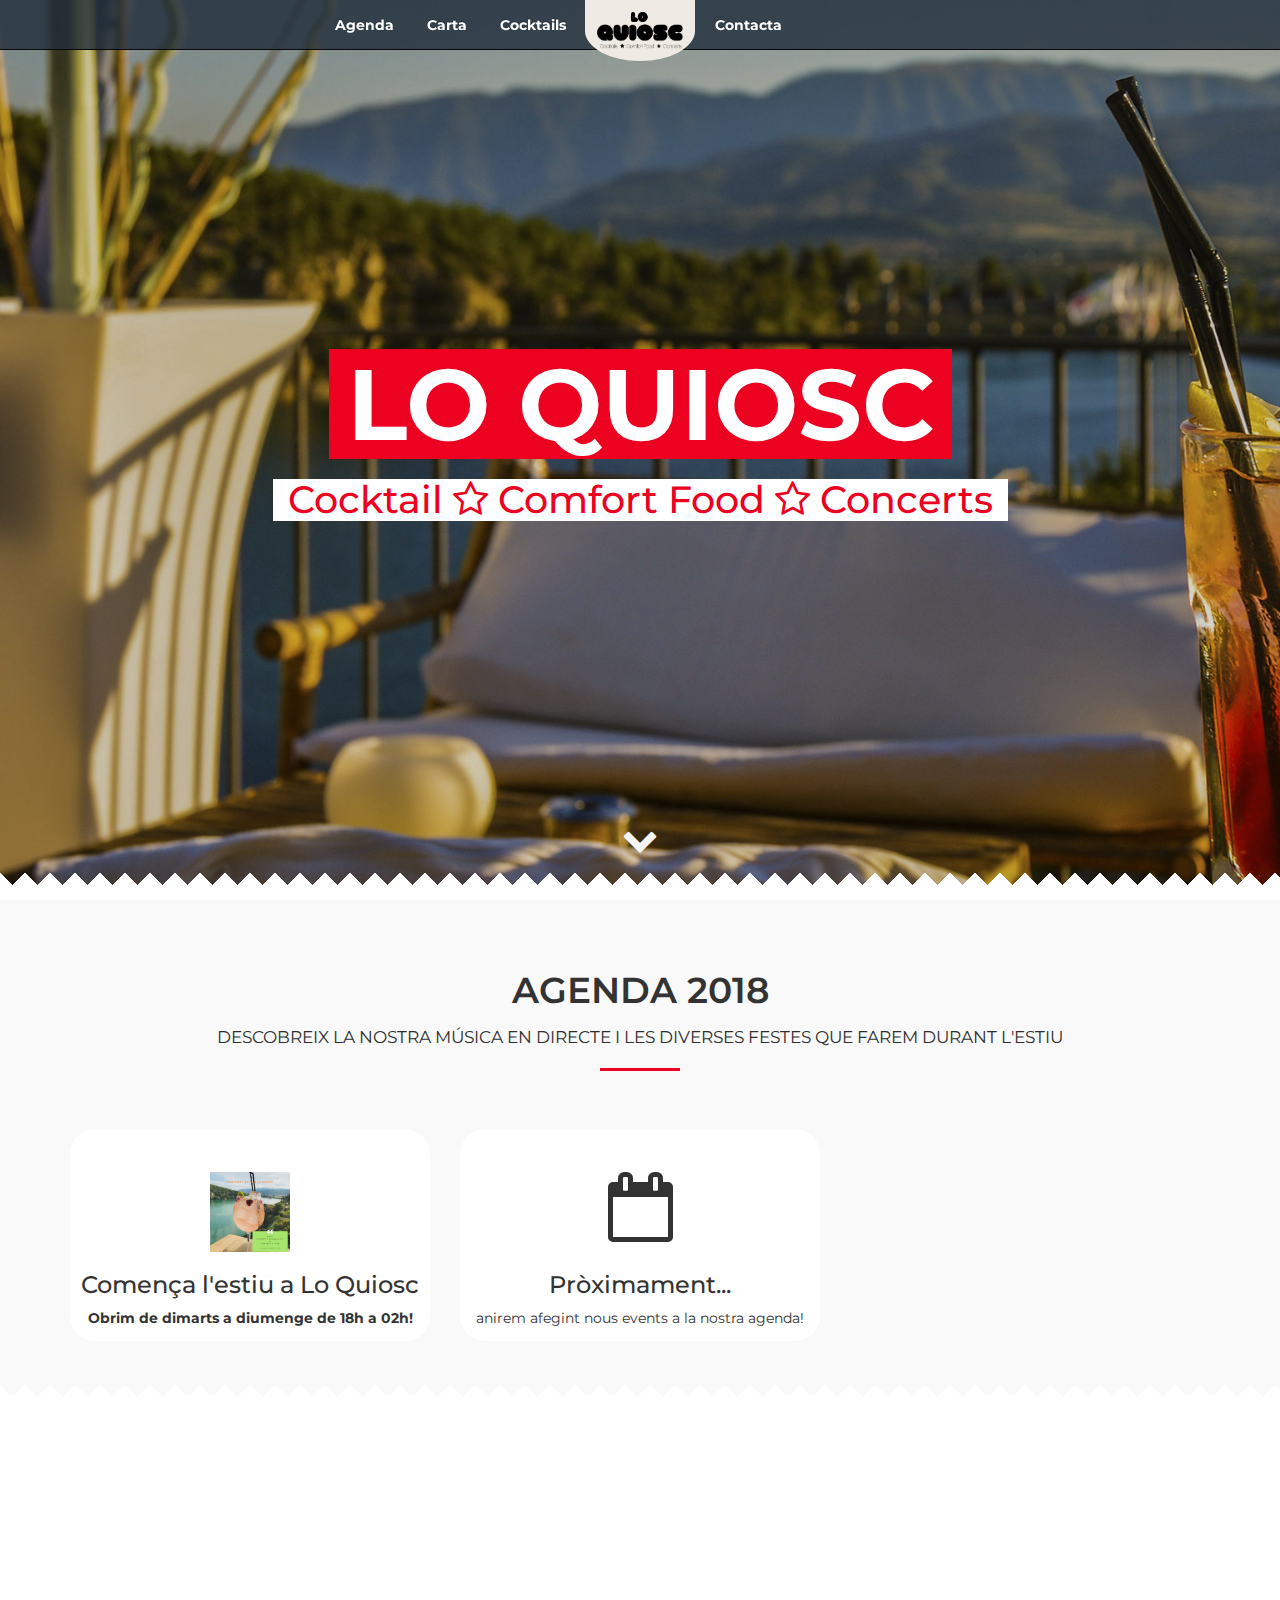
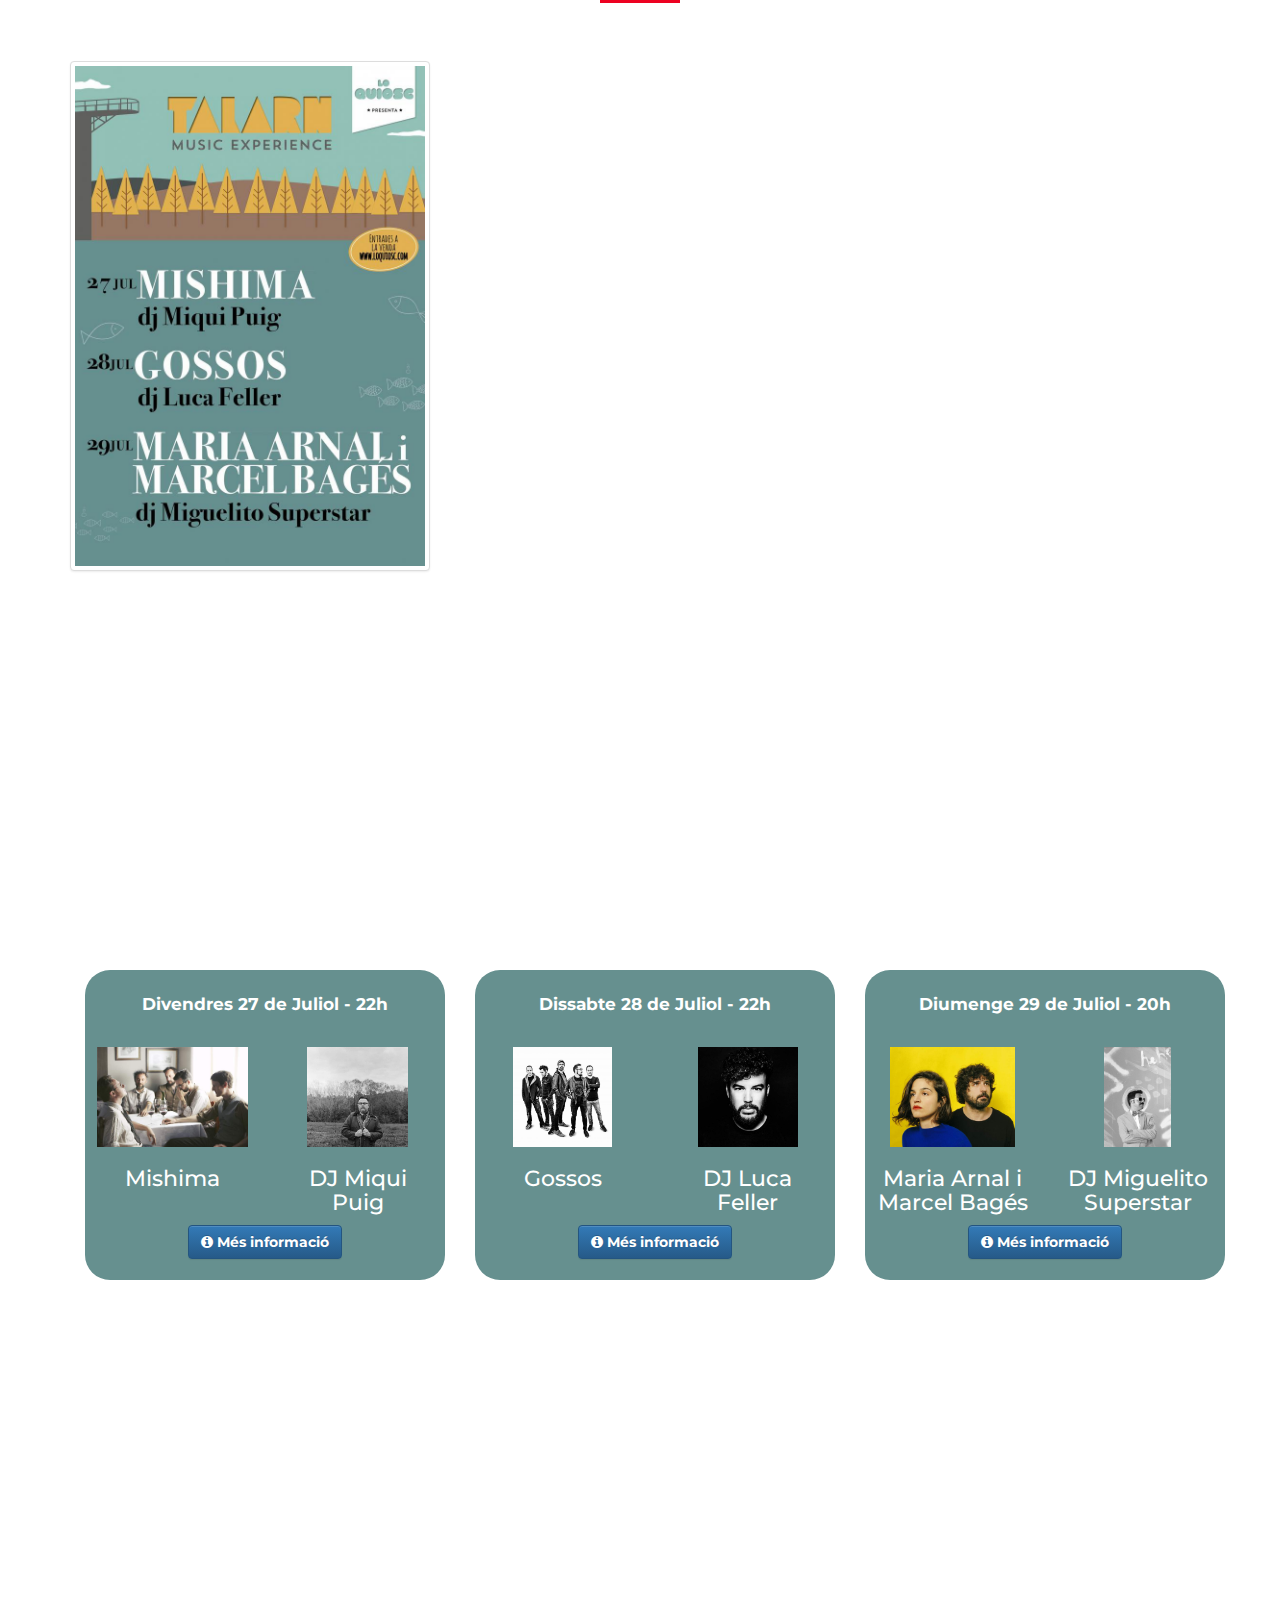
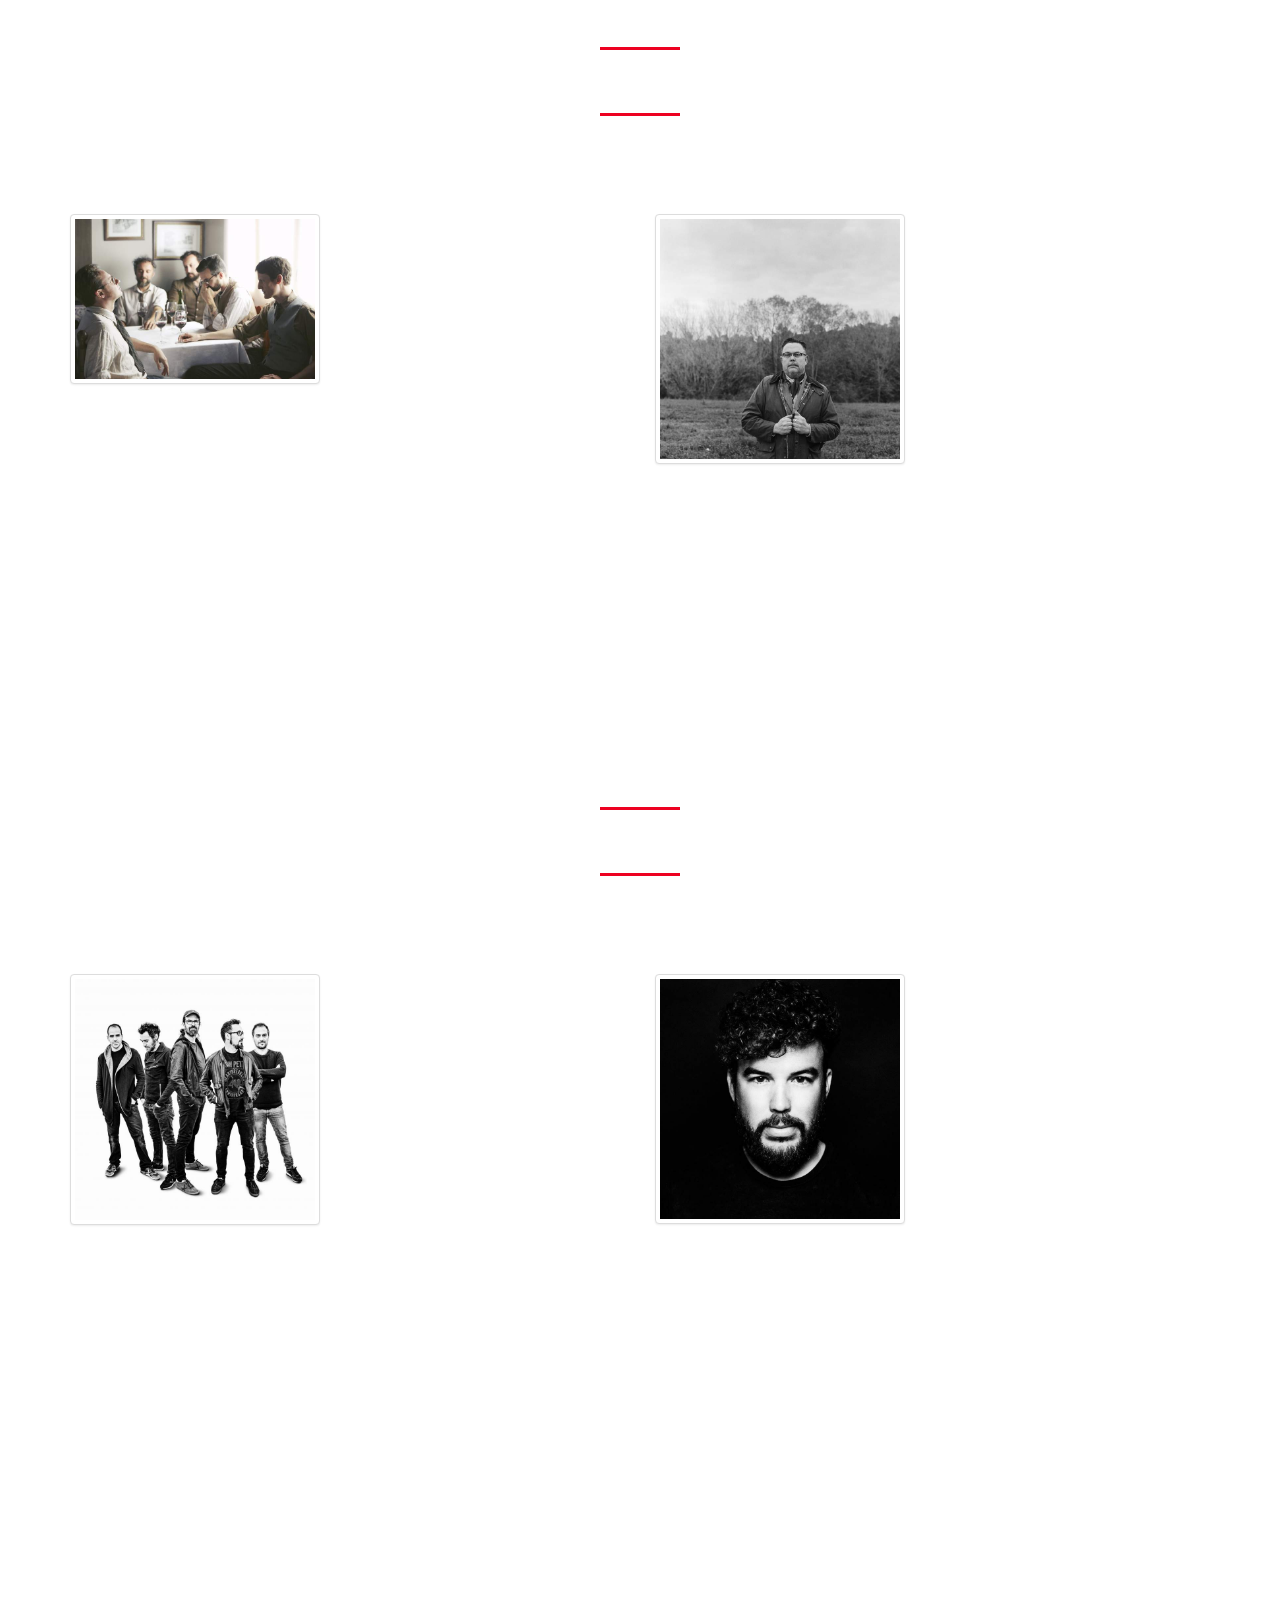
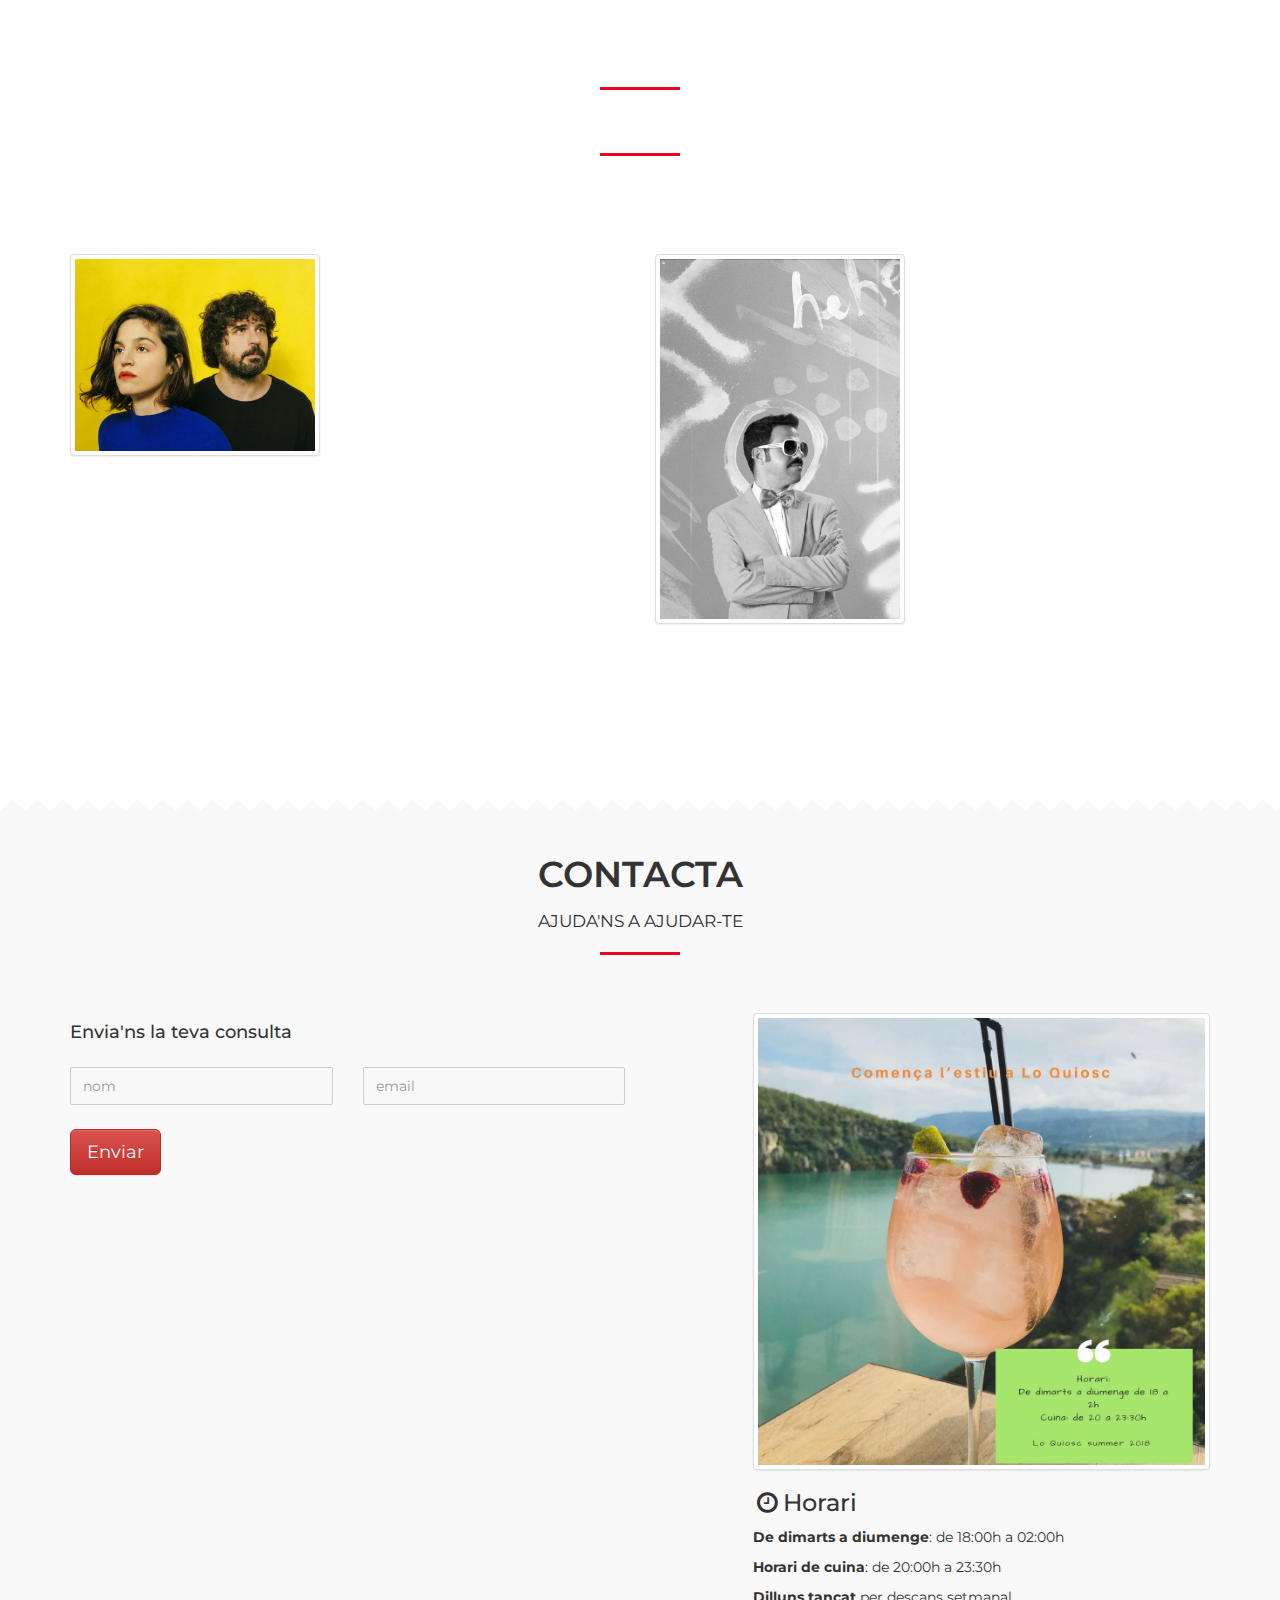
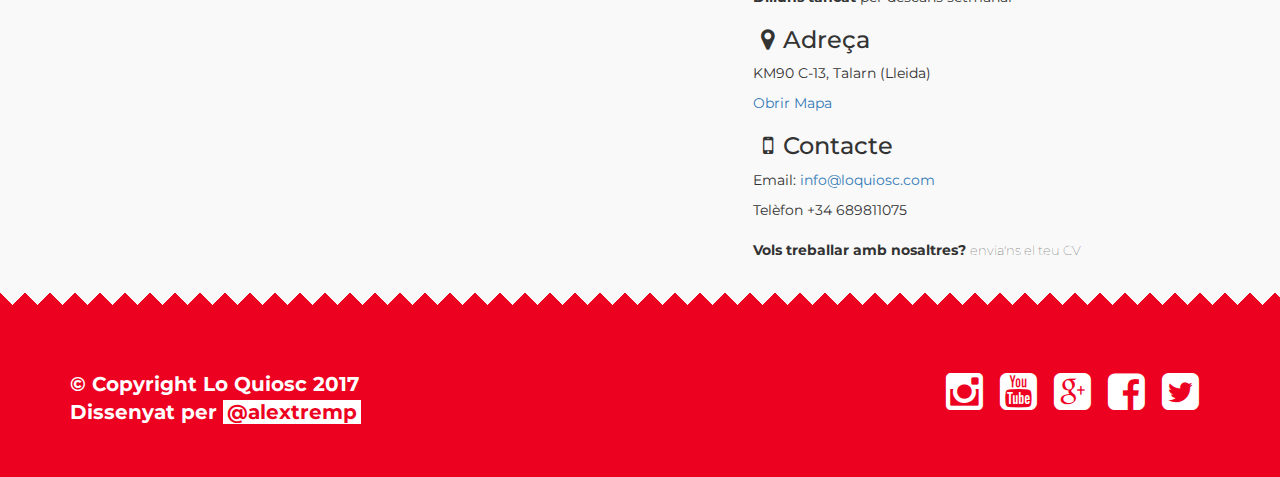
<file: index.html>
<!DOCTYPE html>
<!--[if lt IE 7]>      <html class="no-js lt-ie9 lt-ie8 lt-ie7"> <![endif]-->
<!--[if IE 7]>         <html class="no-js lt-ie9 lt-ie8"> <![endif]-->
<!--[if IE 8]>         <html class="no-js lt-ie9"> <![endif]-->
<!--[if gt IE 8]><!-->
<html class="no-js"> <!--<![endif]-->
	<head>
		<title>Lo Quiosc</title>

		<!-- meta -->
		<meta charset="utf-8">
		<meta http-equiv="X-UA-Compatible" content="IE=edge,chrome=1">
		<meta name="viewport" content="width=device-width, initial-scale=1, minimum-scale=1, maximum-scale=1, user-scalable=no">
		<meta name="description" content="Cocktail - Comfort Food - Concerts">
		<meta name="keywords" content="concerts, música, gastronomia, pallars" />
		<meta name="author" content="alextrempcdr">
		<link rel="shortcut icon" href="favicon.png">
		<link rel="apple-touch-icon" href="apple-touch-icon.png">
		<link rel="apple-touch-icon" sizes="72x72" href="apple-touch-icon-72x72.png">
		<link rel="apple-touch-icon" sizes="114x114" href="apple-touch-icon-114x114.png">

		<!-- css -->
		<link rel="stylesheet" href="css/bootstrap.min.css">
		<link rel="stylesheet" href="css/bootstrap-theme.min.css">
		<link rel="stylesheet" href="css/font-awesome.min.css">
		<link rel="stylesheet" href="css/main.css">

		<!-- google font -->
		<link rel='stylesheet' href='https://fonts.googleapis.com/css?family=Kreon:300,400,700'>
		<link href="https://fonts.googleapis.com/css?family=Montserrat:400,700" rel="stylesheet">

		<!-- js -->
		<script src="js/vendor/modernizr-2.6.2-respond-1.1.0.min.js"></script>
	</head>
	<body data-spy="scroll" data-target="#navbar" data-offset="120" >
		<!--[if lt IE 7]>
			<p class="browsehappy">You are using an <strong>outdated</strong> browser. Please <a href="http://browsehappy.com/">upgrade your browser</a> to improve your experience.</p>
		<![endif]-->

		<div id="menu" class="navbar navbar-inverse navbar-fixed-top" role="navigation">
			<div class="container">
				<div class="navbar-header visible-xs">
					<button type="button" class="navbar-toggle" data-toggle="collapse" data-target=".navbar-collapse">
						<span class="sr-only">Toggle navigation</span>
						<span class="icon-bar"></span>
						<span class="icon-bar"></span>
						<span class="icon-bar"></span>
					</button>
					<a class="navbar-brand" href="#"><img src="img/web/logo-brand.png" alt="Lo Quiosc"></a>
				</div><!-- navbar-header -->
				<div id="navbar" class="navbar-collapse collapse">
					<div class="hidden-xs" id="logo"><a href="#header" class="navclick">
							<img src="img/web/logo.png" alt="">
						</a></div>

					<ul class="nav navbar-nav navbar-right navbar-index">
						<li><a href="#agenda" class="navclick">Agenda</a></li>

						<li><a href="carta.html" class="nonav">Carta</a></li>

						<li><a href="cocktails.html" class="nonav">Cocktails</a></li>

						<li><a href="#contacta" class="navclick">Contacta</a></li>

						<!--fix for scroll spy active menu element-->
						<li style="display:none;"><a href="#header" class="navclick"></a></li>

					</ul>
				</div><!--/.navbar-collapse -->
			</div><!-- container -->
		</div><!-- menu -->

		<div id="header">
			<div class="bg-overlay"></div>
			<div class="center text-center">
				<div class="banner">
					<h1 class="">Lo Quiosc</h1>
				</div>
				<div class="subtitle"><h4>Cocktail <i class="fa fa-star-o"></i> Comfort Food <i class="fa fa-star-o"></i> Concerts</h4></div>
			</div>
			<div class="bottom text-center">
				<a id="scrollDownArrow" href="#"><i class="fa fa-chevron-down"></i></a>
			</div>
		</div>
		<!-- /#header -->

		<div id="agenda" class="light-wrapper">
			<section class="ss-style-top"></section>
			<div class="container inner">
				<h2 class="section-title text-center">Agenda 2018</h2>
				<p class="lead main text-center">DESCOBREIX LA NOSTRA MÚSICA EN DIRECTE I LES DIVERSES FESTES QUE FAREM DURANT L'ESTIU</p>

				<div class="row text-center agenda">
					<div class="col-sm-4 col-md-4">
						<div class="col-wrapper clickable">
							<a href="#contacta" class="deco-none navclick">
								<div class="icon-wrapper">
									<img src="img/web/agenda/2018/juliol/horari.jpg">
								</div>
								<h3>Comença l'estiu a Lo Quiosc</h3>
								<p><b>Obrim de dimarts a diumenge de 18h a 02h!</b></p>
							</a>
						</div>
					</div>
					<div class="col-sm-4 col-md-4">
						<div class="col-wrapper">
							<div class="icon-wrapper"> <i class="fa fa-calendar-o"></i> </div>
							<h3>Pròximament...</h3>
							<p>anirem afegint nous events a la nostra agenda!</p>
						</div>
					</div>
				</div>
				<!-- /.services -->
			</div>
			<!-- /.container -->
			<section class="ss-style-bottom"></section>
		</div><!-- #agenda -->

		<div id="talarn-music-experience-2018" class="parallax parallax-tme1 tme pricing">
			<section class="ss-style-top"></section>
			<div class="container inner">
				<h2 class="section-title text-center">Talarn Music Experience 2018</h2>
				<p class="lead main text-center">Tres nits de bona música i gastronomia en un entorn natural d'excepció</p>

				<div class="row">
					<div class="col-sm-4 col-md-4">
						<div class="tme-cartell"><img src="img/tme/2018/cartell.jpg" alt="Cartell TME" class="img-responsive img-thumbnail"></div>
					</div>
					<div class="col-sm-8 col-md-8">
						<p class="mt10">Del 27 al 29 de Juliol <b>Lo Quiosc</b> acollirà la tercera edició del <b>Talarn Music Experience</b></p>
						<p><iframe width="100%" height="315" src="https://www.youtube.com/embed/raT6F87E41A?rel=0&amp;showinfo=0" frameborder="0" allow="encrypted-media" allowfullscreen></iframe></p>
						<p>El festival proposa tres nits de bona música amb les actuacions de <b>Mishima</b>, <b>Gossos</b>, <b>Maria Arnal i Marcel Bagés</b> i les sessions dels DJ's <b>Miqui Puig</b>, <b>Luca Feller</b> i <b>Miguelito Superstar</b>, formacions i artistes consolidats, d'estils molt personals, que configuren un cartell amb un ventall ampli de registres musicals en un <b>escenari de natura d'excepció</b> a les comarques pallareses</p>
						<p class="p-highlight">Una aposta per a portar la música en directe i de qualitat al Pallars</p>
						<p>El <b>Talarn Music Experience</b> va néixer fa dos anys a <b>Lo Quiosc</b>, un espai privilegiat al costat del pantà de Sant Antoni, al terme municipal de Talarn. El festival es crea <b>per dur el millor de la música actual al territori pallarès</b>. El seus impulsors, Ramon Mitjana i Sonia Gasia, apassionats per la música, aposten per acostar al territori pallarès música de qualitat i en directe, potenciant l'oferta  cultural i lúdica a la zona i reivindicant alhora la descentralització de l'oferta de festivals i concerts del territori català. El <b>Talarn Music Experience</b> ofereix l'experiència única de viure els concerts en directe des d'una perspectiva diferent, potenciant la proximitat dels artistes amb el públic, fent possible maridar <b>música</b> i <b>territori</b>, <b>acords</b> i <b>paisatge</b> i aplega pallaresos i forans en un espai natural d'excepció on compartir l'essència de la <b>música</b>, la <b>llibertat</b>, les <b>emocions</b> i el <b>ritme a flor de pell</b>.</p>
					</div>
				</div>
				<div class="container inner">
					<div class="row text-center agenda agenda-tme">
						<div class="col-sm-4 col-md-4">
							<div class="col-wrapper clickable">
								<a href="#tme-20180727" class="deco-none navclick">
									<div class="row text-center info-row">
										<div class="col-sm-12 col-md-12">
											<p class="mt20"><b>Divendres 27 de Juliol - 22h</b></p>
										</div>
										<div class="col-sm-6 col-md-6">
											<div class="icon-wrapper">
												<img src="img/tme/2018/Mishima.jpg">
											</div>
											<h3>Mishima</h3>
										</div>
										<div class="col-sm-6 col-md-6">
											<div class="icon-wrapper">
												<img src="img/tme/2018/MiquiPuig.jpg">
											</div>
											<h3>DJ Miqui Puig</h3>
										</div>
									</div>
									<div class="row text-center">
										<div class="col-sm-12 col-md-12">
											<p><span class="btn btn-primary"><i class="fa fa-info-circle"></i> Més informació</span></p>
										</div>
									</div>
								</a>
							</div>
						</div>

						<div class="col-sm-4 col-md-4">
							<div class="col-wrapper clickable">
								<a href="#tme-20180728" class="deco-none navclick">
									<div class="row text-center info-row">
										<div class="col-sm-12 col-md-12">
											<p class="mt20"><b>Dissabte 28 de Juliol - 22h</b></p>
										</div>
										<div class="col-sm-6 col-md-6">
											<div class="icon-wrapper">
												<img src="img/tme/2018/Gossos.jpg">
											</div>
											<h3>Gossos</h3>
										</div>
										<div class="col-sm-6 col-md-6">
											<div class="icon-wrapper">
												<img src="img/tme/2018/LucaFeller.jpg">
											</div>
											<h3>DJ Luca Feller</h3>
										</div>
									</div>
									<div class="row text-center">
										<div class="col-sm-12 col-md-12">
											<p><span class="btn btn-primary"><i class="fa fa-info-circle"></i> Més informació</span></p>
										</div>
									</div>
								</a>
							</div>
						</div>

						<div class="col-sm-4 col-md-4">
							<div class="col-wrapper clickable">
								<a href="#tme-20180729" class="deco-none navclick">
									<div class="row text-center info-row">
										<div class="col-sm-12 col-md-12">
											<p class="mt20"><b>Diumenge 29 de Juliol - 20h</b></p>
										</div>
										<div class="col-sm-6 col-md-6">
											<div class="icon-wrapper">
												<img src="img/tme/2018/ArnalBages.jpg">
											</div>
											<h3>Maria Arnal i Marcel Bagés</h3>
										</div>
										<div class="col-sm-6 col-md-6">
											<div class="icon-wrapper">
												<img src="img/tme/2018/MiguelitoSuperstar.jpg">
											</div>
											<h3>DJ Miguelito Superstar</h3>
										</div>
									</div>
									<div class="row text-center">
										<div class="col-sm-12 col-md-12">
											<p><span class="btn btn-primary"><i class="fa fa-info-circle"></i> Més informació</span></p>
										</div>
									</div>
								</a>
							</div>
						</div>
					</div>
				</div>
			</div>
			<!-- /.container -->
			<section class="ss-style-bottom"></section>
		</div><!--/#talarn-music-experience-2018-->

		<div id="tme-20180727" class="parallax parallax-tme2 tme pricing">
			<section class="ss-style-top"></section>
			<div class="container inner">
				<h2 class="section-title text-center">Divendres, 27 de Juliol</h2>
				<p class="prelead section-subtitle text-center">A les 22h</p>
				<p class="lead main text-center">Mishima + DJ Miqui Puig</p>

				<div class="row">
					<div class="col-md-6 col-sm-6">
						<div class="pricing-item">
							<a href="#"><img class="img-responsive img-thumbnail" src="img/tme/2018/Mishima.jpg" alt=""></a>
							<div class="pricing-item-details">
								<h3><a href="#">Mishima</a></h3>

								<p><b>Mishima</b> van contagiar al món de L'ànsia que cura (2014), un exercici de depuració de la forma en el que perseveren amb la publicació del seu nou àlbum, Ara i res. Enregistrat tres anys després, el vuitè disc del quintet barceloní insisteix en la seva característica doble aposta per la contundència en el so i una cura especial en les lletres.</p>

								<div class="clearfix"></div>
							</div>
							<div class="clearfix"></div>
						</div>
					</div>
					<div class="col-md-6 col-sm-6">

						<div class="pricing-item">

							<a href="#"><img class="img-responsive img-thumbnail" src="img/tme/2018/MiquiPuig.jpg" alt=""></a>

							<div class="pricing-item-details">

								<h3><a href="#">DJ Miqui Puig</a></h3>

								<p>Miqui Puig és cantant i dj des dels 80. Es va donar a conèixer al capdavant del grup Los Sencillos amb els quals va publicar sis discos, per continuar després la seva carrera en solitari. El seu currículum, els seus admiradors i detractors l'avalen. Ell posa la banda sonora tu només has de tenir una història...</p>

								<div class="clearfix"></div>
							</div>
							<div class="clearfix"></div>
						</div>
					</div>
					<div class="clearfix visible-md"></div>
				</div>

			</div>
			<!-- /.container -->
			<section class="ss-style-bottom"></section>
		</div><!-- #tme-20180727 -->

		<div id="tme-20180728" class="parallax parallax-tme3 tme pricing">
			<section class="ss-style-top"></section>
			<div class="container inner">
				<h2 class="section-title text-center">Dissabte, 28 de Juliol</h2>
				<p class="prelead section-subtitle text-center">A les 22h</p>
				<p class="lead main text-center">Gossos + DJ Luca Feller</p>

				<div class="row">
					<div class="col-md-6 col-sm-6">
						<div class="pricing-item">
							<a href="#"><img class="img-responsive img-thumbnail" src="img/tme/2018/Gossos.jpg" alt=""></a>
							<div class="pricing-item-details">
								<h3><a href="#">Gossos</a></h3>

								<p>Gossos repassen molts moments del seu procés. Melodies i veus a dojo, fusta de les acústiques i metalls de les elèctriques amb dosis d'electrònica i teclats com mai. Des de Zenit (2016), la banda assegura veure la vida amb certa distancia i optimisme i amb ganes de caminar cap a l'altra cara del camí. Gossos es reinventa fluint pel riu que els acompanya, tenint molt clar que el que vingui serà diferent. El grup manresà celebra 25 anys de carrera musical.</p>

								<div class="clearfix"></div>
							</div>
							<div class="clearfix"></div>
						</div>
					</div>
					<div class="col-md-6 col-sm-6">

						<div class="pricing-item">

							<a href="#"><img class="img-responsive img-thumbnail" src="img/tme/2018/LucaFeller.jpg" alt=""></a>

							<div class="pricing-item-details">

								<h3><a href="#">DJ Luca Feller</a></h3>

								<p>Luca Feller és DJ, productor i entusiasta de la música a parts iguals. Després de passar uns anys actuant en petits locals, events especials i realitzant residències en diversos clubs, Luca ha desenvolupat el seu estil musical, un estil fresc i agradable.</p>

								<div class="clearfix"></div>
							</div>
							<div class="clearfix"></div>
						</div>
					</div>
					<div class="clearfix visible-md"></div>
				</div>
			</div>
			<!-- /.container -->
			<section class="ss-style-bottom"></section>
		</div><!-- #tme-20180728 -->

		<div id="tme-20180729" class="parallax parallax-tme4 tme pricing">
			<section class="ss-style-top"></section>
			<div class="container inner">
				<h2 class="section-title text-center">Diumenge, 29 de Juliol</h2>
				<p class="prelead section-subtitle text-center">A les 20h</p>
				<p class="lead main text-center">Maria Arnal i Marcel Bagés + DJ Miguelito Superstar</p>

				<div class="row">
					<div class="col-md-6 col-sm-6">
						<div class="pricing-item">
							<a href="#"><img class="img-responsive img-thumbnail" src="img/tme/2018/ArnalBages.jpg" alt=""></a>
							<div class="pricing-item-details">
								<h3><a href="#">Maria Arnal i Marcel Bagés</a></h3>

								<p>Maria Arnal i Marcel Bagés són la parella artística del moment. Els seus primers directes, sorprenents i emocionants, van fer córrer el boca-orella a una velocitat de vertigen i el seu debut discogràfic, 45 cerebros y 1 corazón (2017), no va fer sinó corroborar que ens trobem davant d'un fenomen musical d'aquells que només apareixen molt de tant en tant. Prepareu-vos per gaudir d'una de les millors experiències musicals dels últims temps en versió augmentada.</p>

								<div class="clearfix"></div>
							</div>
							<div class="clearfix"></div>
						</div>
					</div>
					<div class="col-md-6 col-sm-6">

						<div class="pricing-item">

							<a href="#"><img class="img-responsive img-thumbnail" src="img/tme/2018/MiguelitoSuperstar.jpg" alt=""></a>

							<div class="pricing-item-details">

								<h3><a href="#">DJ Miguelito Superstar</a></h3>

								<p>Miguelito Superstar vocalista de Fundación Tony Manero. Productor per a FTM, Chocadelia internacional, Joe Bataan, Los Fulanos, Mantecao y su combo de rumba moderna, Banda Achilifunk, Hipnotik Orchestra, La Soul Machine, The Risas... i un llarg etcétera en la seva carrera musical, i sí... també posa discos.</p>

								<div class="clearfix"></div>
							</div>
							<div class="clearfix"></div>
						</div>
					</div>
					<div class="clearfix visible-md"></div>
				</div>
			</div>
			<!-- /.container -->
			<section class="ss-style-bottom"></section>
		</div><!-- #tme-20180729 -->

		<div id="contacta" class="light-wrapper">
			<section class="ss-style-top"></section>
			<div class="container inner">
				<h2 class="section-title text-center">Contacta</h2>
				<p class="lead main text-center">Ajuda'ns a ajudar-te</p>
				<div class="row">
					<div class="col-md-6">
						<form name="form" class="form form-table form-contacta" action="mail-it.php" method="post">
							<div class="form-group">
								<h4>Envia'ns la teva consulta</h4>
							</div>

							<div class="row">
								<div class="col-lg-6 col-md-6 form-group">
									<label class="sr-only" for="first_name1">nom</label>
									<input class="form-control hint" type="text" id="first_name1" name="first_name" placeholder="nom" required="required">
								</div>
								<div class="col-lg-6 col-md-6 form-group">
									<label class="sr-only" for="email1">email</label>
									<input class="form-control hint" type="email" id="email1" name="email" placeholder="email" required="required">
								</div>
							</div>
							<div class="row">
								<div class="col-lg-12 col-md-12">
									<button type="submit" class="btn btn-danger btn-lg">Enviar</button>
								</div>
							</div>
						</form>
					</div><!-- col-md-6 -->
					<div class="col-md-5 col-md-offset-1">
						<div class="agenda-cartell"><img src="img/web/agenda/2018/juliol/horari.jpg" alt="Horari estiu" class="img-responsive img-thumbnail" width="600"></div>
						<h3><i class="fa fa-clock-o fa-fw"></i>Horari</h3>
						<p><b>De dimarts a diumenge</b>: de 18:00h a 02:00h</p>
						<p><b>Horari de cuina</b>: de 20:00h a 23:30h</p>
						<p><b>Dilluns tancat</b> per descans setmanal</p>

						<h3><i class="fa fa-map-marker fa-fw"></i>Adreça</h3>
						<p>KM90 C-13, Talarn (Lleida)</p>
						<a href="https://www.google.com/maps/place/Lo+Quiosc/@42.184917,0.9157513,17z/data=!3m1!4b1!4m5!3m4!1s0x12a66a65a4316b27:0xb7ed16664c71e116!8m2!3d42.184913!4d0.91794" target="_blank">Obrir Mapa</a>

						<h3><i class="fa fa-mobile fa-fw"></i>Contacte</h3>
						<p>Email: <a href="info@loquiosc.com">info@loquiosc.com</a></p>
						<p>Telèfon +34 689811075</p>
						<p class="mt20"><b>Vols treballar amb nosaltres?</b>  <span class="cv-info"> envia'ns el teu CV</span></p>


					</div><!-- col-md-6 -->
				</div>
				<!-- /.services -->
			</div>
			<!-- /.container -->

		</div><!-- #reservation -->

		<footer id="footer" class="dark-wrapper">
			<section class="ss-style-top"></section>
			<div class="container inner">
				<div class="row">
					<div class="col-sm-6">
						&copy; Copyright Lo Quiosc 2017
						<br/>Dissenyat per <a href="https://twitter.com/alextrempCDR" target="_blank"><span class="themeBy">@alextremp</span></a>
					</div>
					<div class="col-sm-6">
						<div class="social-bar">
							<a href="https://www.instagram.com/loquiosc/" class="fa fa-instagram tooltipped" title="" target="_blank"></a>
							<a href="https://www.youtube.com/channel/UCCyRPkKicWxciwv1wbnXggg" class="fa fa-youtube-square tooltipped" title="" target="_blank"></a>
							<a href="https://plus.google.com/108359702760513589170" class="fa fa-google-plus-square tooltipped" title="" target="_blank"></a>
							<a href="https://www.facebook.com/loquiosc" class="fa fa-facebook-square tooltipped" title="" target="_blank"></a>
							<a href="https://twitter.com/QUIOSCTALARN" class="fa fa-twitter-square tooltipped" title="" target="_blank"></a>
						</div>
					</div>
				</div>
			</div>
			<!-- /.container -->
		</footer>

		<script src="js/jquery-2.1.3.min.js"></script>
		<script src="js/jquery.actual.min.js"></script>
		<script src="js/jquery.scrollTo.min.js"></script>
		<script src="js/bootstrap.min.js"></script>
		<script src="js/main.js"></script>

		<script>
			(function (i, s, o, g, r, a, m) {
				i['GoogleAnalyticsObject'] = r;
				i[r] = i[r] || function () {
					(i[r].q = i[r].q || []).push(arguments)
				}, i[r].l = 1 * new Date();
				a = s.createElement(o), m = s.getElementsByTagName(o)[0];
				a.async = 1;
				a.src = g;
				m.parentNode.insertBefore(a, m)
			})(window, document, 'script', 'https://www.google-analytics.com/analytics.js', 'ga');

			ga('create', 'UA-64195096-1', 'auto');
			ga('send', 'pageview');
		</script>
	</body>
</html>
</file>
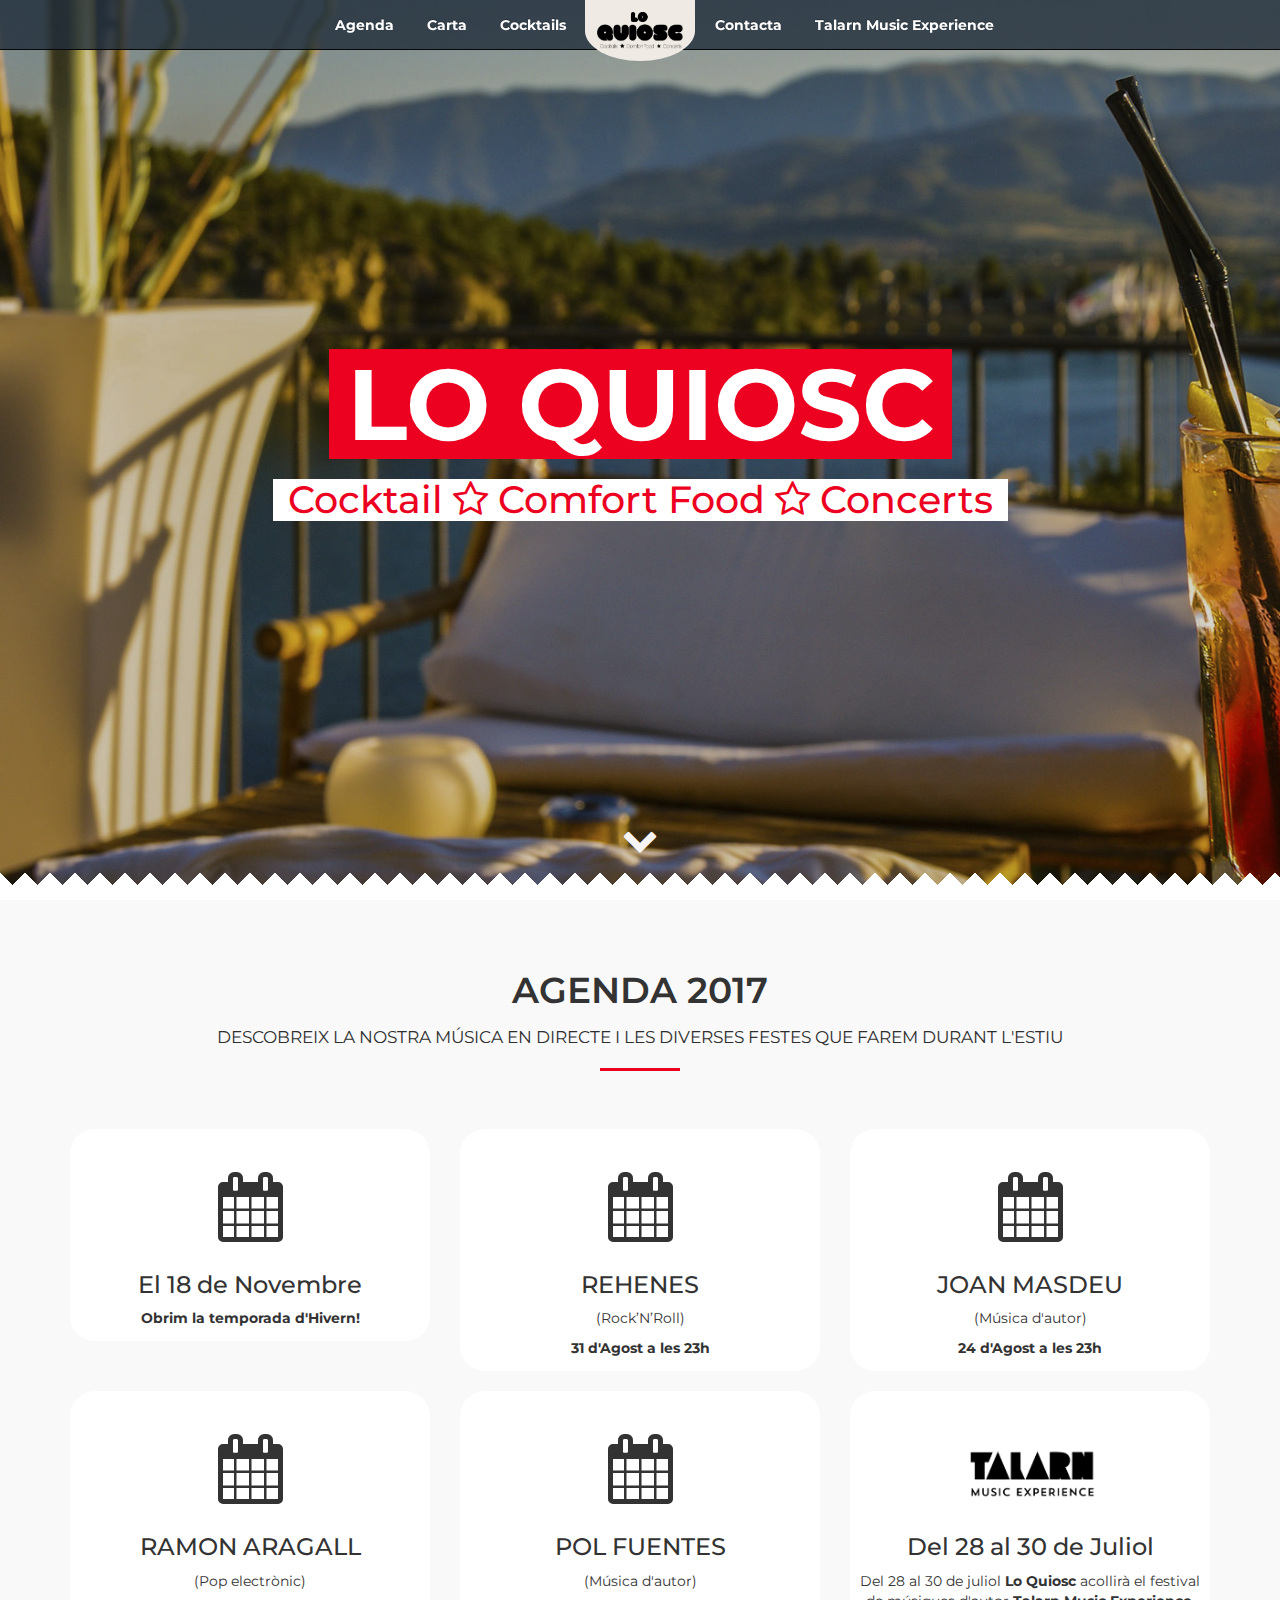
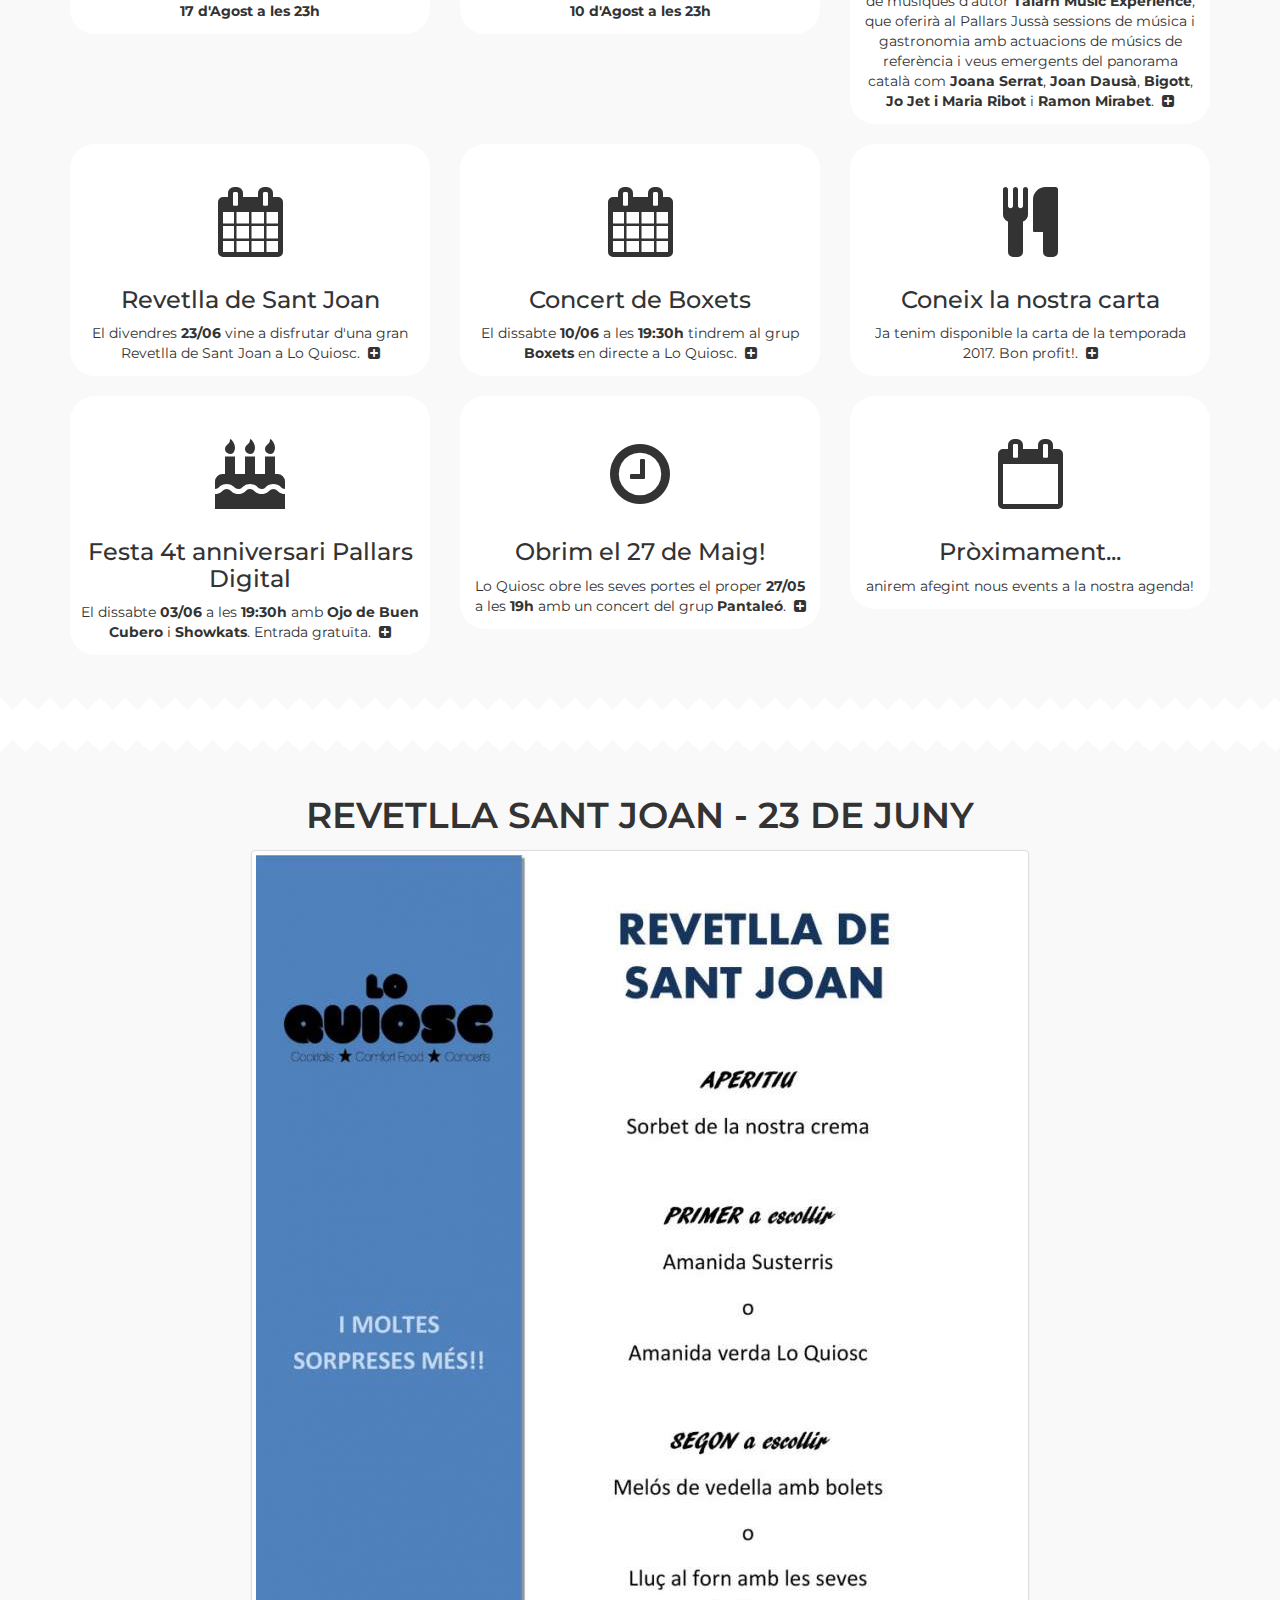
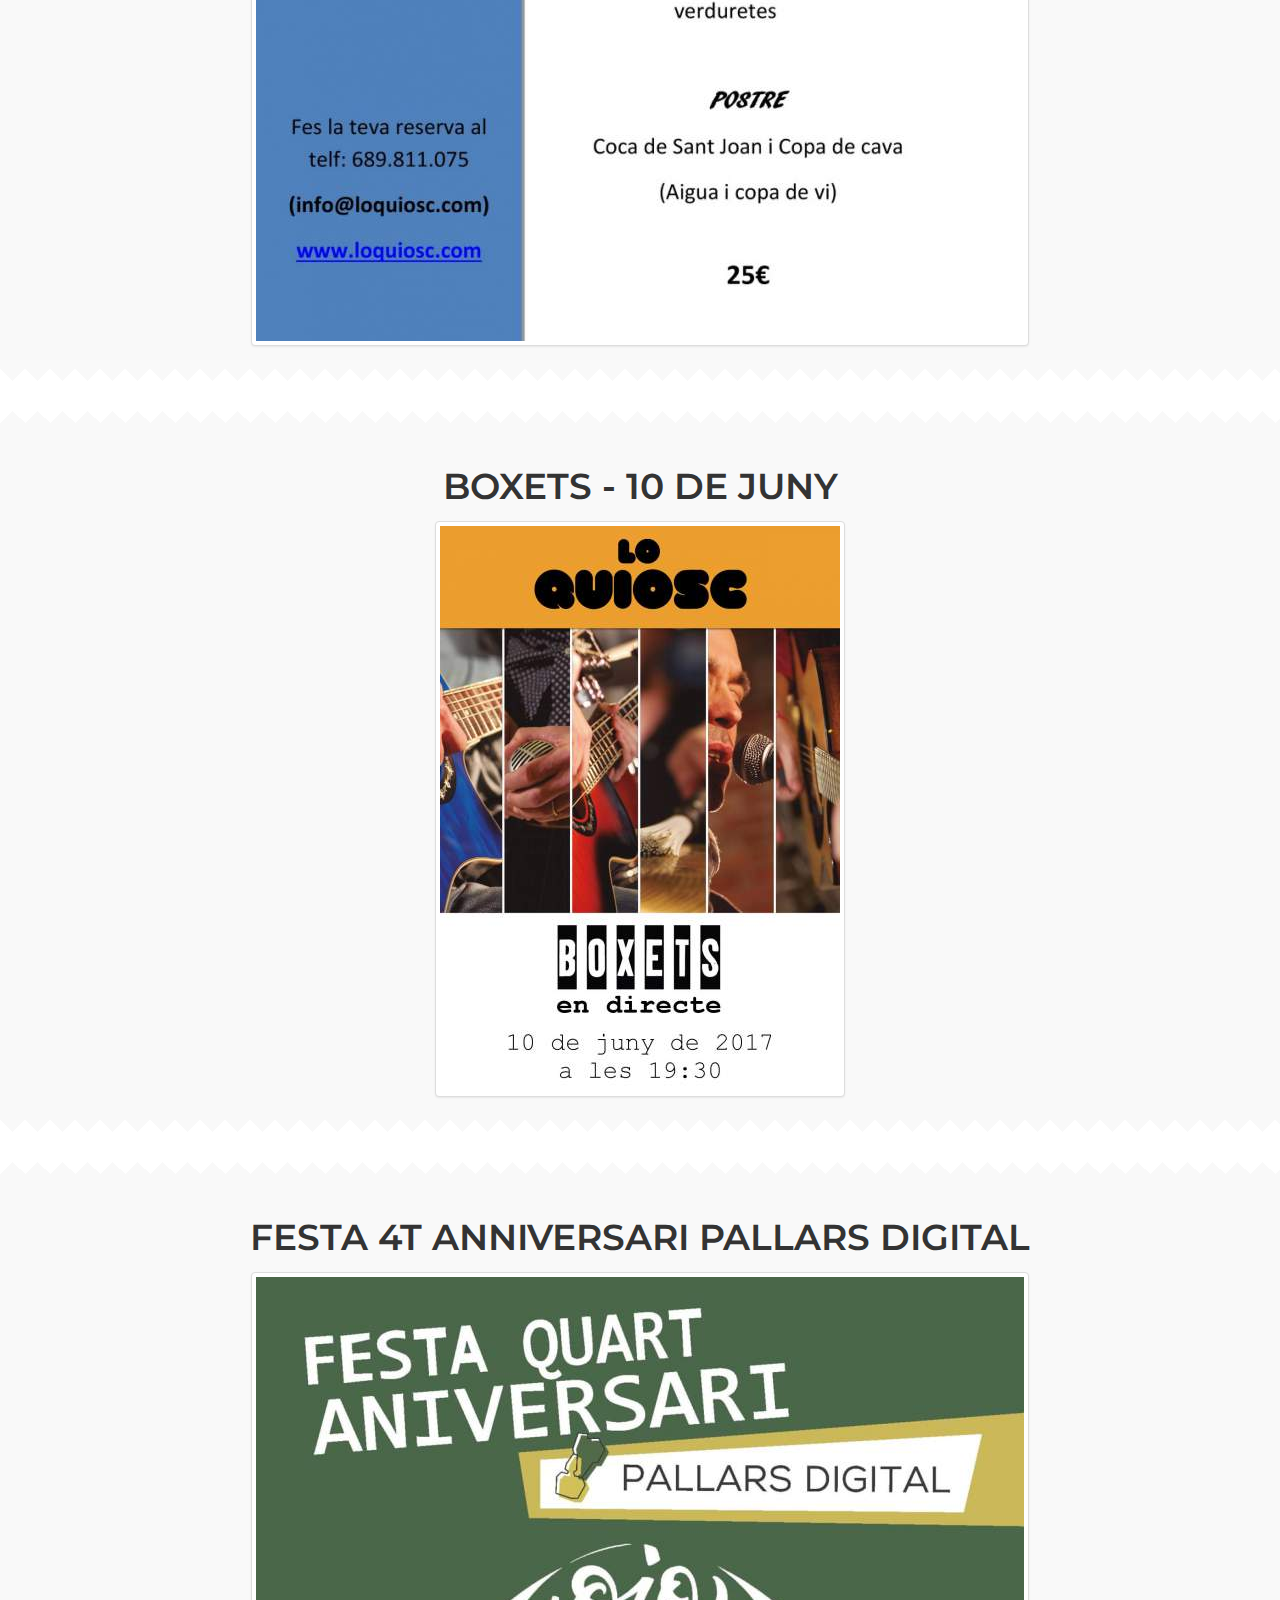
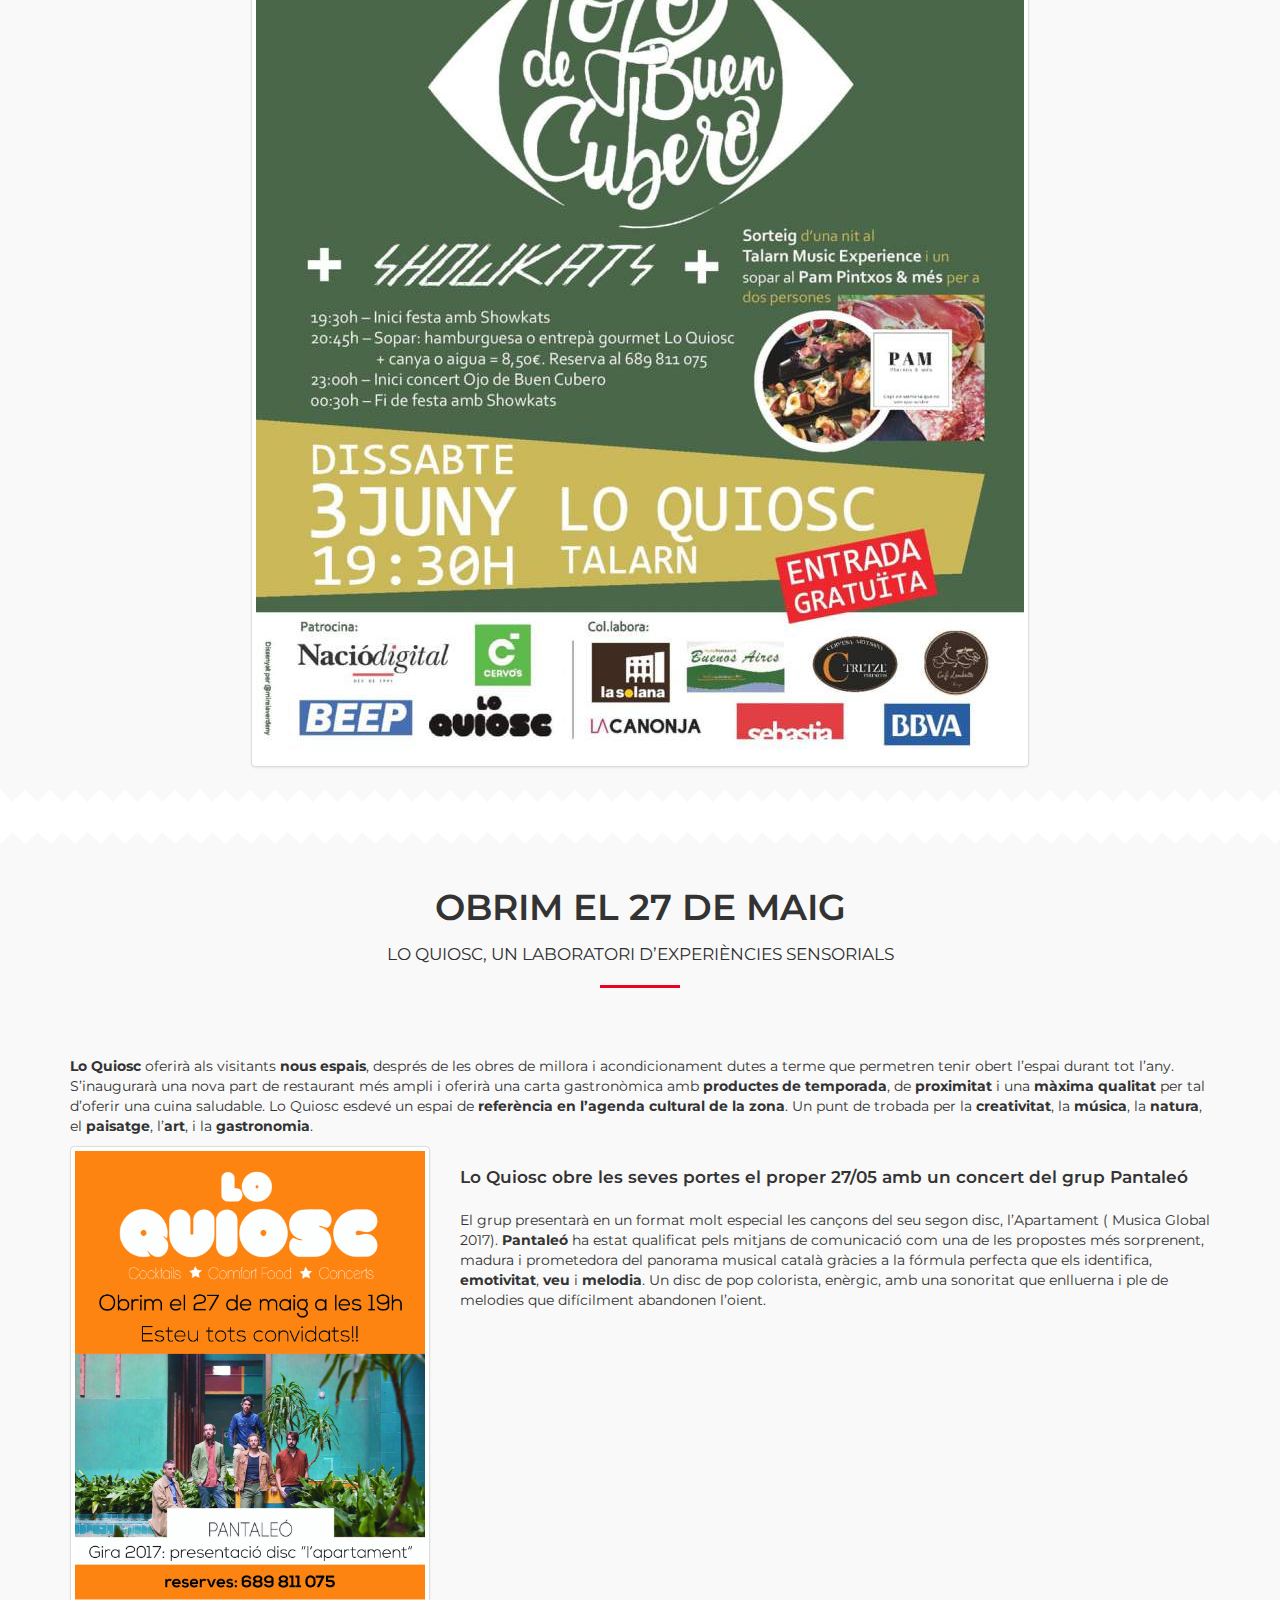
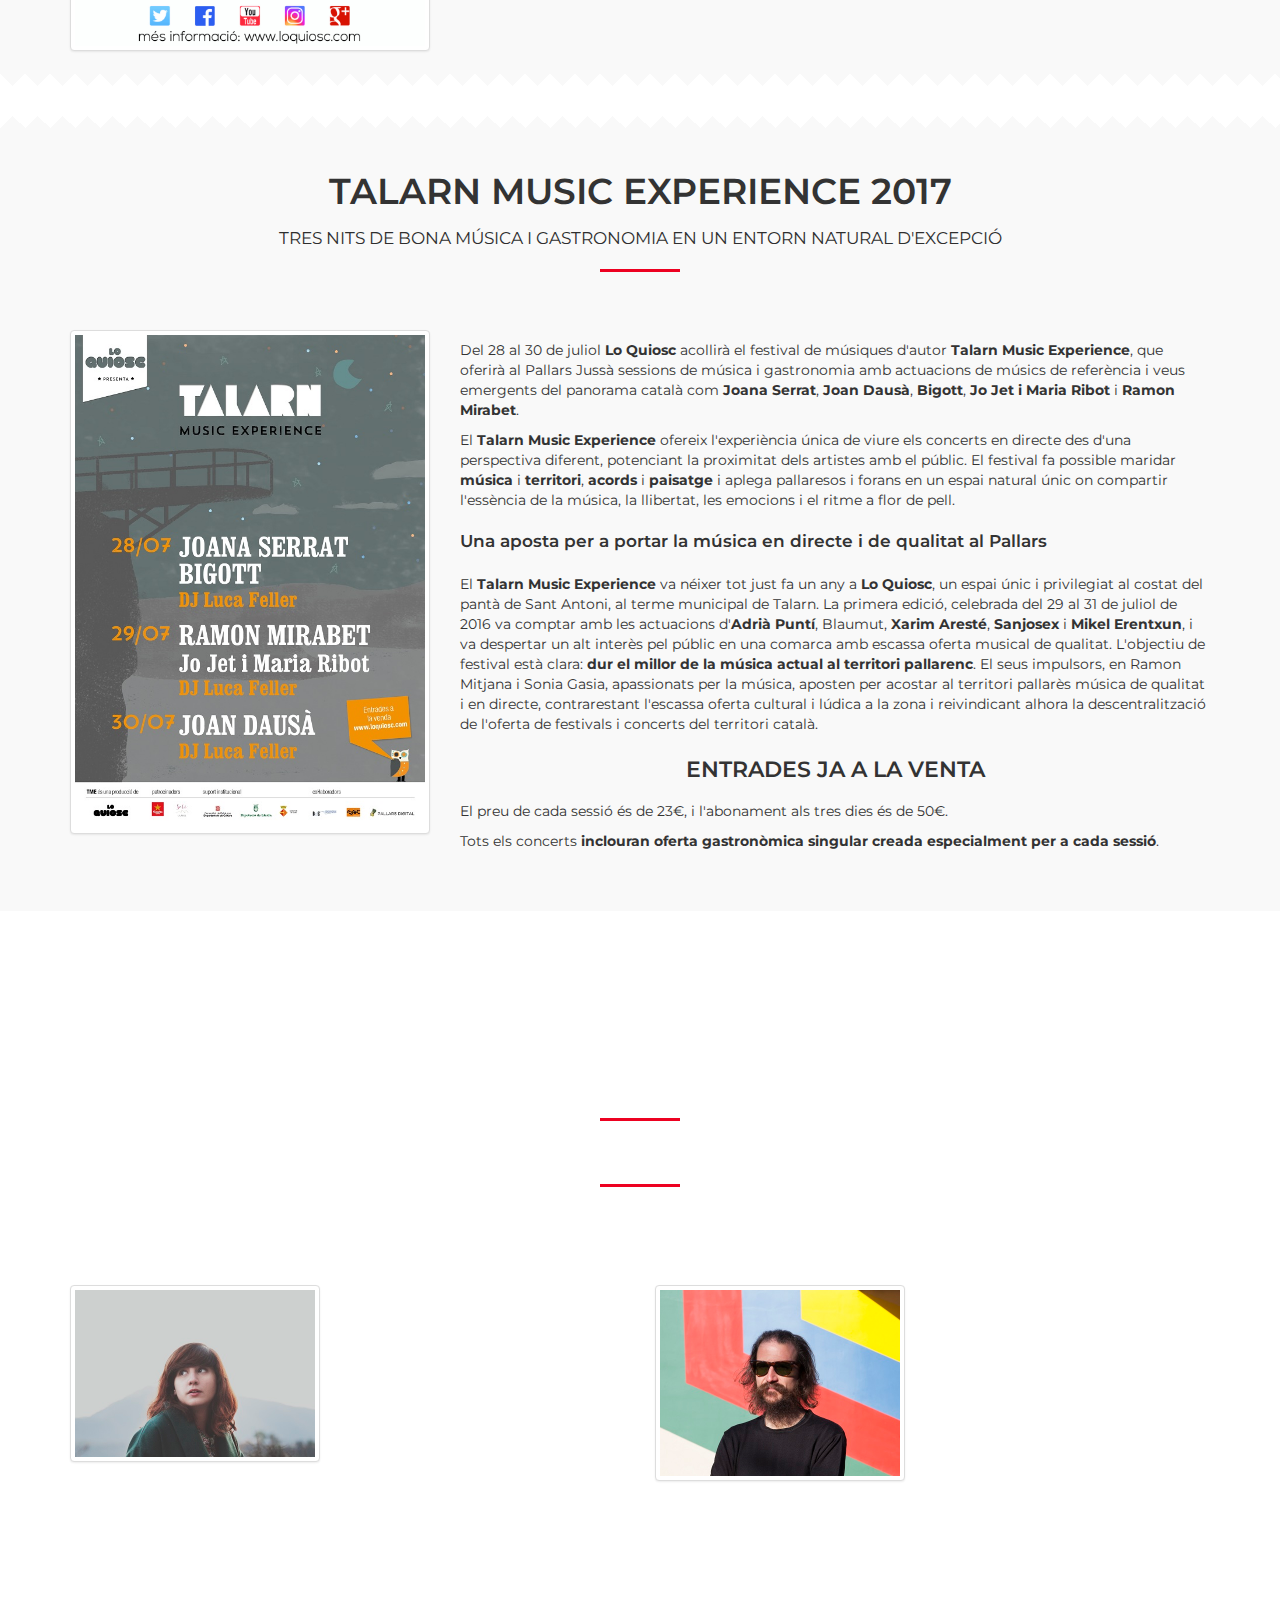
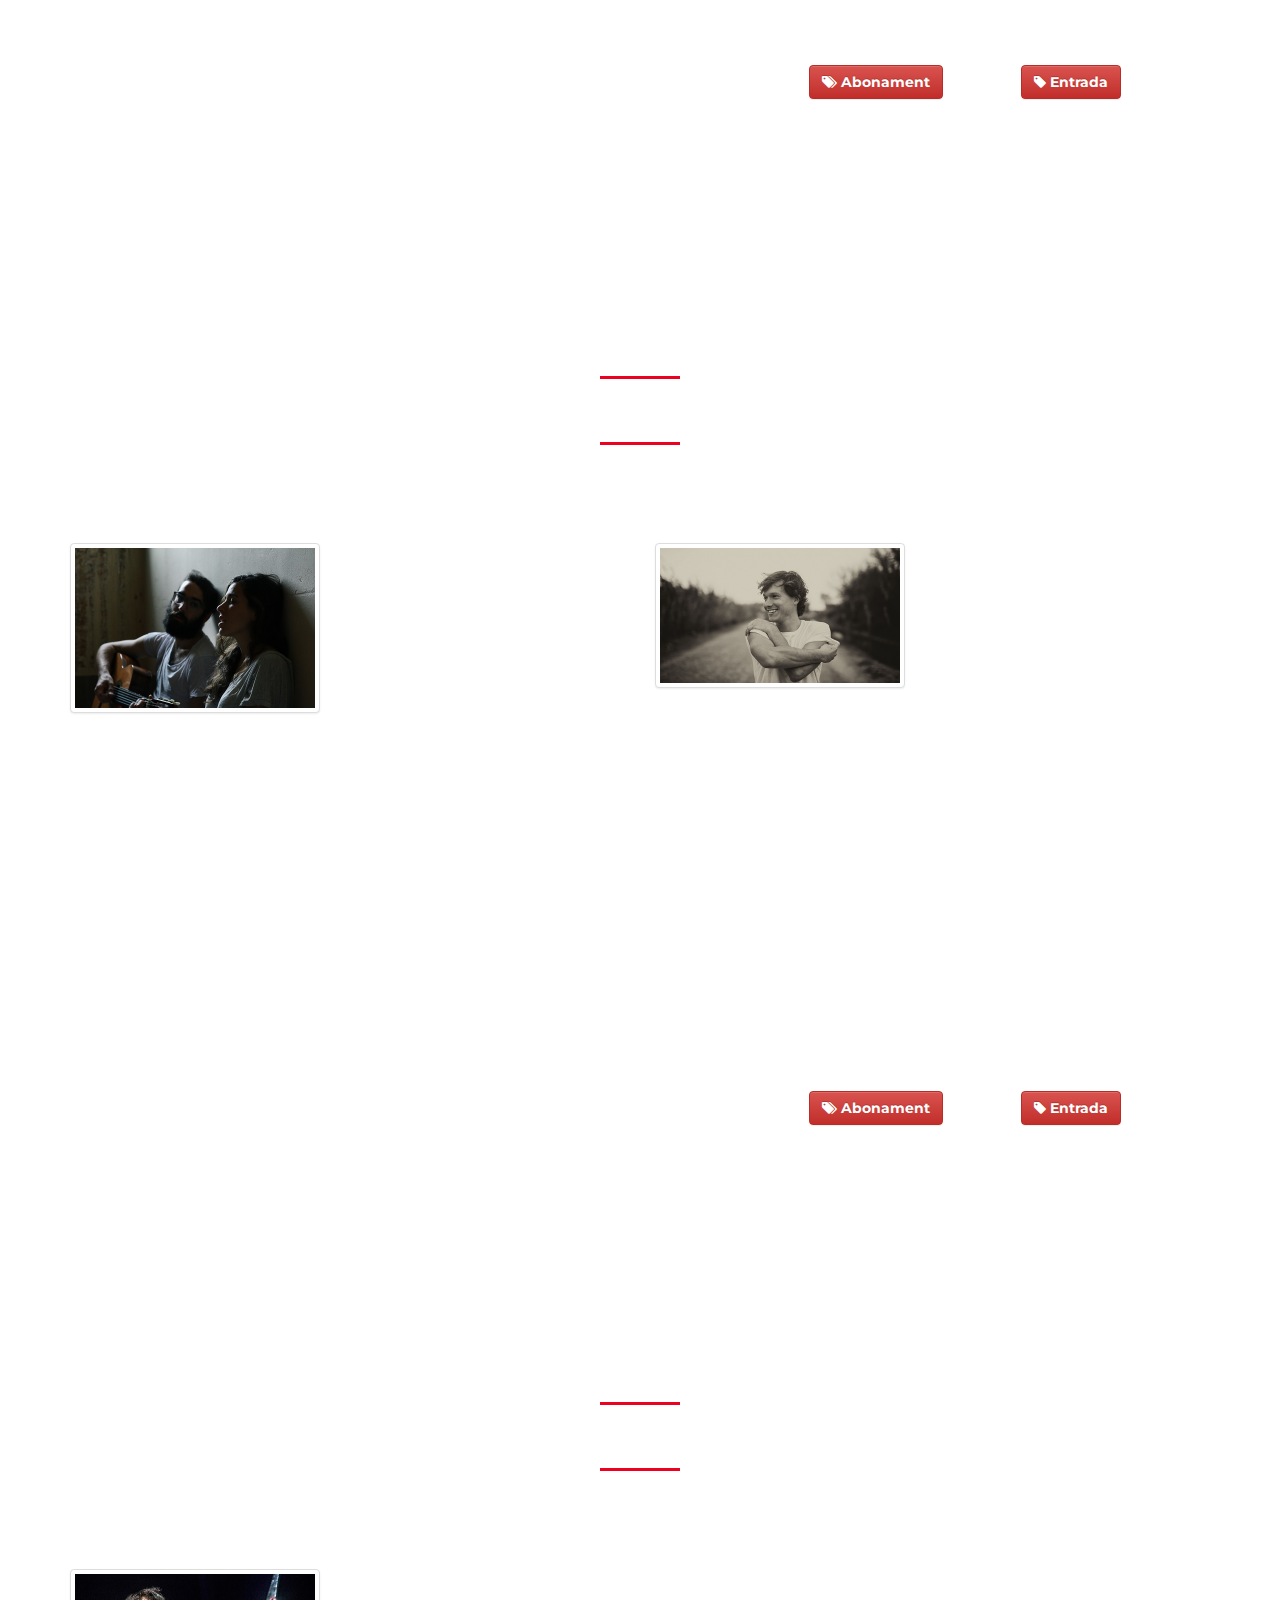
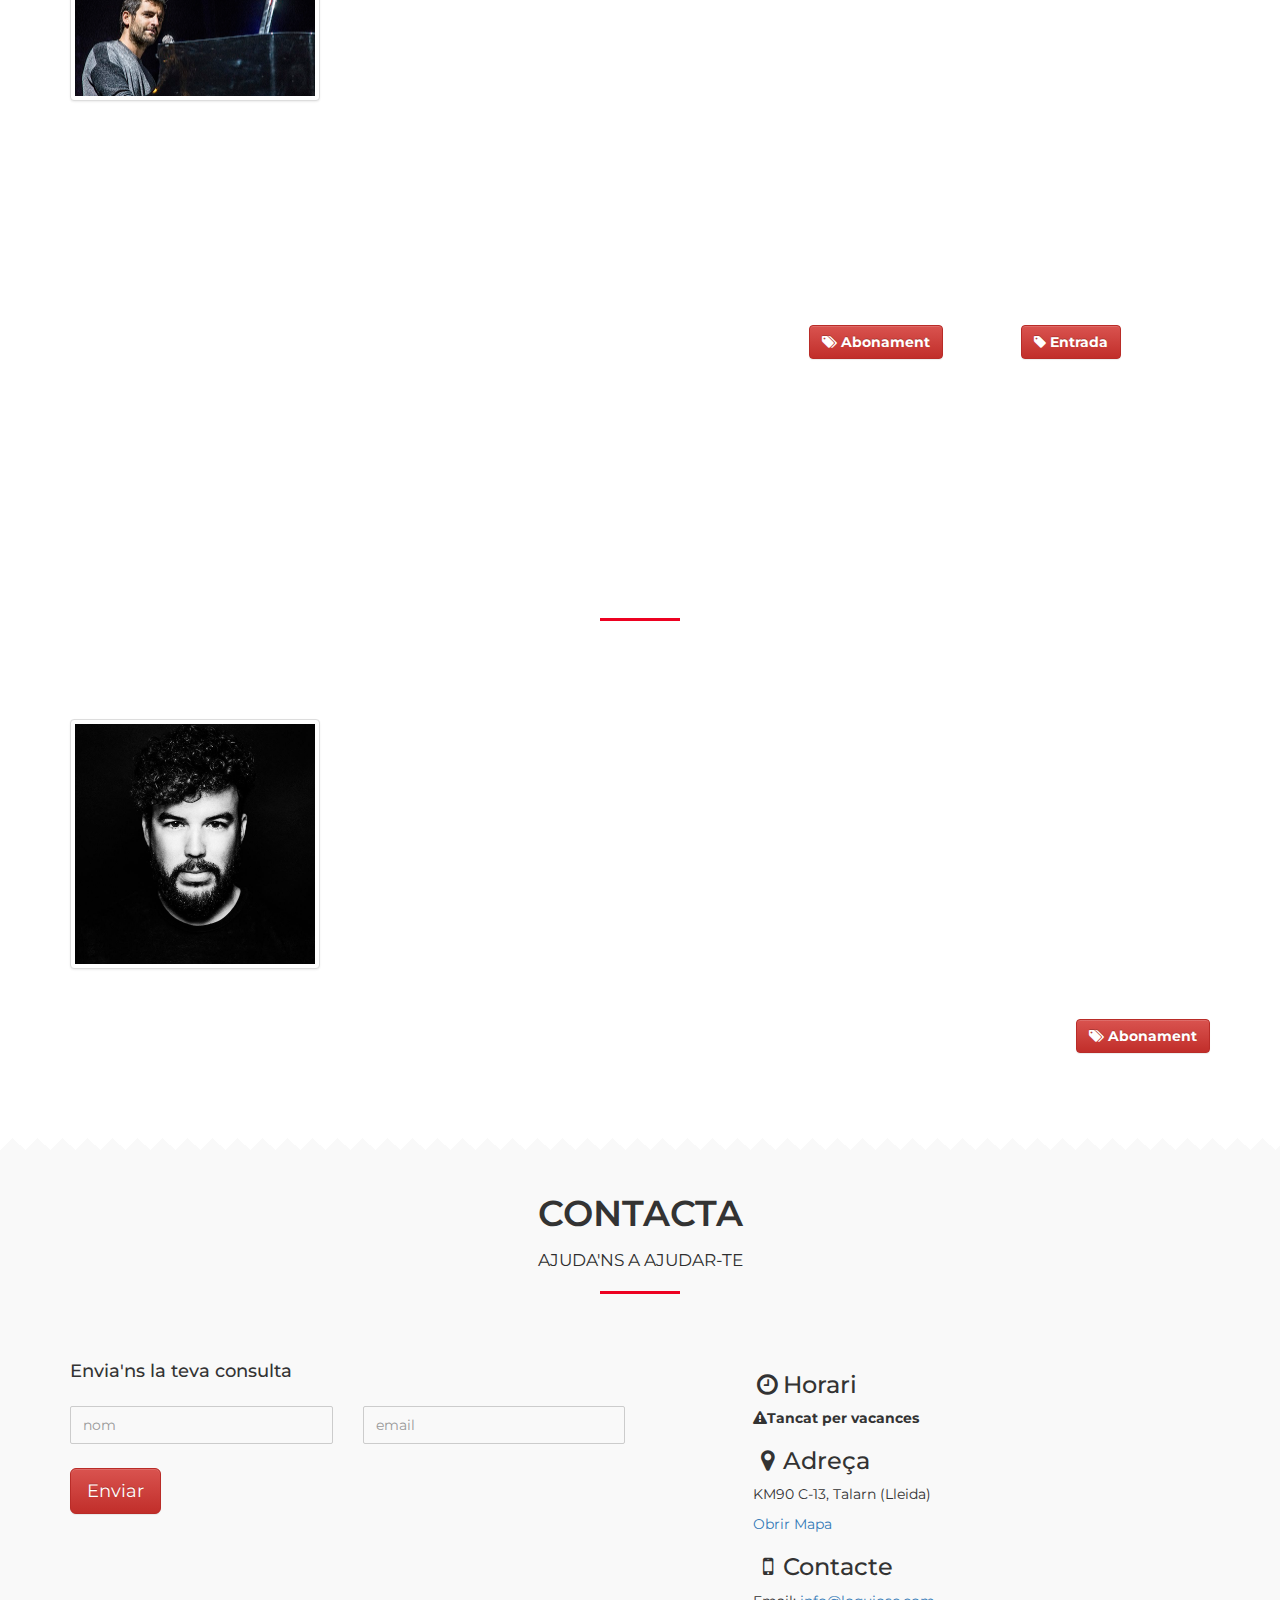
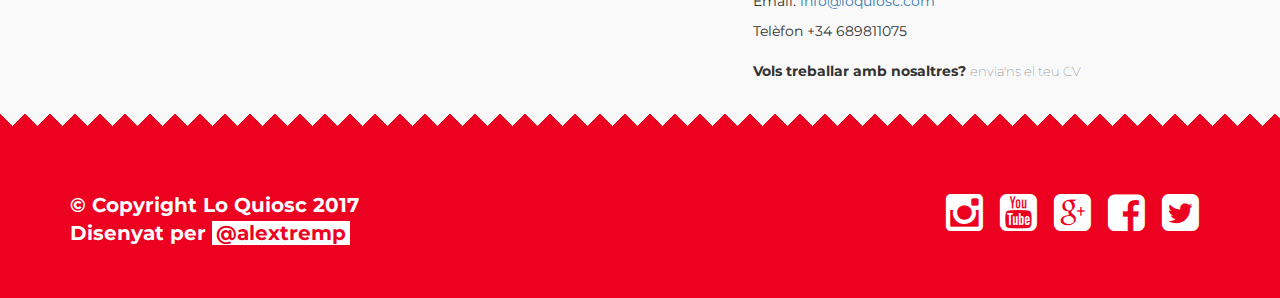
<file: 2017.estiu.html>
<!DOCTYPE html>
<!--[if lt IE 7]>      <html class="no-js lt-ie9 lt-ie8 lt-ie7"> <![endif]-->
<!--[if IE 7]>         <html class="no-js lt-ie9 lt-ie8"> <![endif]-->
<!--[if IE 8]>         <html class="no-js lt-ie9"> <![endif]-->
<!--[if gt IE 8]><!--> 
<html class="no-js"> <!--<![endif]-->
	<head>
		<title>Lo Quiosc</title>

		<!-- meta -->
		<meta charset="utf-8">
		<meta http-equiv="X-UA-Compatible" content="IE=edge,chrome=1">
		<meta name="viewport" content="width=device-width, initial-scale=1, minimum-scale=1, maximum-scale=1, user-scalable=no">
		<meta name="description" content="Cocktail - Comfort Food - Concerts">
		<meta name="keywords" content="concerts, música, gastronomia, pallars" />
		<meta name="author" content="alextremp">
		<link rel="shortcut icon" href="favicon.png">
		<link rel="apple-touch-icon" href="apple-touch-icon.png">
		<link rel="apple-touch-icon" sizes="72x72" href="apple-touch-icon-72x72.png">
		<link rel="apple-touch-icon" sizes="114x114" href="apple-touch-icon-114x114.png">

		<!-- css -->
		<link rel="stylesheet" href="css/bootstrap.min.css">
		<link rel="stylesheet" href="css/bootstrap-theme.min.css">
		<link rel="stylesheet" href="css/font-awesome.min.css">
		<link rel="stylesheet" href="css/main.css">

		<!-- google font -->
		<link rel='stylesheet' href='http://fonts.googleapis.com/css?family=Kreon:300,400,700'>
		<link href="https://fonts.googleapis.com/css?family=Montserrat:400,700" rel="stylesheet">

		<!-- js -->
		<script src="js/vendor/modernizr-2.6.2-respond-1.1.0.min.js"></script>
	</head>
	<body data-spy="scroll" data-target="#navbar" data-offset="120" >
		<!--[if lt IE 7]>
			<p class="browsehappy">You are using an <strong>outdated</strong> browser. Please <a href="http://browsehappy.com/">upgrade your browser</a> to improve your experience.</p>
		<![endif]-->

		<div id="menu" class="navbar navbar-inverse navbar-fixed-top" role="navigation">
			<div class="container">
				<div class="navbar-header visible-xs">
					<button type="button" class="navbar-toggle" data-toggle="collapse" data-target=".navbar-collapse">
						<span class="sr-only">Toggle navigation</span>
						<span class="icon-bar"></span>
						<span class="icon-bar"></span>
						<span class="icon-bar"></span>
					</button>
					<a class="navbar-brand" href="#"><img src="img/web/logo-brand.png" alt="Lo Quiosc"></a>
				</div><!-- navbar-header -->
				<div id="navbar" class="navbar-collapse collapse">
					<div class="hidden-xs" id="logo"><a href="#header" class="navclick">
							<img src="img/web/logo.png" alt="">
						</a></div>

					<ul class="nav navbar-nav navbar-right navbar-index">
						<li><a href="#agenda" class="navclick">Agenda</a></li>

						<li><a href="carta.html" class="nonav">Carta</a></li>

						<li><a href="cocktails.html" class="nonav">Cocktails</a></li>

						<li><a href="#contacta" class="navclick">Contacta</a></li>

						<li><a href="#tme" class="navclick">Talarn Music Experience</a></li>

						<!--fix for scroll spy active menu element-->
						<li style="display:none;"><a href="#header" class="navclick"></a></li>

					</ul>
				</div><!--/.navbar-collapse -->
			</div><!-- container -->
		</div><!-- menu -->

		<div id="header">
			<div class="bg-overlay"></div>
			<div class="center text-center">
				<div class="banner">
					<h1 class="">Lo Quiosc</h1>
				</div>
				<div class="subtitle"><h4>Cocktail <i class="fa fa-star-o"></i> Comfort Food <i class="fa fa-star-o"></i> Concerts</h4></div>
			</div>
			<div class="bottom text-center">
				<a id="scrollDownArrow" href="#"><i class="fa fa-chevron-down"></i></a>
			</div>
		</div>
		<!-- /#header -->

		<div id="agenda" class="light-wrapper">
			<section class="ss-style-top"></section>
			<div class="container inner">
				<h2 class="section-title text-center">Agenda 2017</h2>
				<p class="lead main text-center">DESCOBREIX LA NOSTRA MÚSICA EN DIRECTE I LES DIVERSES FESTES QUE FAREM DURANT L'ESTIU</p>
				<div class="row text-center agenda">
					
					<div class="col-sm-4 col-md-4">
						<div class="col-wrapper">
							<div class="icon-wrapper"> <i class="fa fa-calendar"></i> </div>
							<h3>El 18 de Novembre</h3>
							<p><b>Obrim la temporada d'Hivern!</b></p>
						</div>
					</div>

					<div class="col-sm-4 col-md-4">
						<div class="col-wrapper">
							<div class="icon-wrapper"> <i class="fa fa-calendar"></i> </div>
							<h3>REHENES</h3>
							<p>(Rock’N’Roll)</p>
							<p><b>31 d'Agost a les 23h</b></p>
						</div>
					</div>

					<div class="col-sm-4 col-md-4">
						<div class="col-wrapper">
							<div class="icon-wrapper"> <i class="fa fa-calendar"></i> </div>
							<h3>JOAN MASDEU</h3>
							<p>(Música d'autor)</p>
							<p><b>24 d'Agost a les 23h</b></p>
						</div>
					</div>

				</div>
				<div class="row text-center agenda">

					<div class="col-sm-4 col-md-4">
						<div class="col-wrapper">
							<div class="icon-wrapper"> <i class="fa fa-calendar"></i> </div>
							<h3>RAMON ARAGALL</h3>
							<p>(Pop electrònic)</p>
							<p><b>17 d'Agost a les 23h</b></p>
						</div>
					</div>

					<div class="col-sm-4 col-md-4">
						<div class="col-wrapper">
							<div class="icon-wrapper"> <i class="fa fa-calendar"></i> </div>
							<h3>POL FUENTES</h3>
							<p>(Música d'autor)</p>
							<p><b>10 d'Agost a les 23h</b></p>
						</div>
					</div>

					<div class="col-sm-4 col-md-4">
						<div class="col-wrapper clickable">
							<a href="#tme" class="deco-none">
								<div class="icon-wrapper"><img src="img/tme/2017/logo.png"/></div>
								<h3>Del 28 al 30 de Juliol</h3>
								<p>Del 28 al 30 de juliol <b>Lo Quiosc</b> acollirà el festival de músiques d'autor <b>Talarn Music Experience</b>, que oferirà al Pallars Jussà sessions de música i gastronomia amb actuacions de músics de referència i veus emergents del panorama català com <b>Joana Serrat</b>, <b>Joan Dausà</b>, <b>Bigott</b>, <b>Jo Jet i Maria Ribot</b> i <b>Ramon Mirabet</b>.&nbsp;&nbsp;<i class="fa fa-plus-square"></i></p>
							</a>
						</div>
					</div>

				</div>
				<div class="row text-center agenda">

					<div class="col-sm-4 col-md-4">
						<div class="col-wrapper clickable">
							<a href="#agenda-santjoan" class="deco-none">
								<div class="icon-wrapper"><i class="fa fa-calendar"></i></div>
								<h3>Revetlla de Sant Joan</h3>
								<p>El divendres <b>23/06</b> vine a disfrutar d'una gran Revetlla de Sant Joan a Lo Quiosc.&nbsp;&nbsp;<i class="fa fa-plus-square"></i></p>
							</a>
						</div>
					</div>

					<div class="col-sm-4 col-md-4">
						<div class="col-wrapper clickable">
							<a href="#agenda-20170609" class="deco-none">
								<div class="icon-wrapper"><i class="fa fa-calendar"></i></div>
								<h3>Concert de Boxets</h3>
								<p>El dissabte <b>10/06</b> a les <b>19:30h</b> tindrem al grup <b>Boxets</b> en directe a Lo Quiosc.&nbsp;&nbsp;<i class="fa fa-plus-square"></i></p>
							</a>
						</div>
					</div>

					<div class="col-sm-4 col-md-4">
						<div class="col-wrapper clickable">
							<a href="carta.html" class="deco-none">
								<div class="icon-wrapper"><i class="fa fa-cutlery"></i></div>
								<h3>Coneix la nostra carta</h3>
								<p>Ja tenim disponible la carta de la temporada 2017. Bon profit!.&nbsp;&nbsp;<i class="fa fa-plus-square"></i></p>
							</a>
						</div>
					</div>

				</div>
				<div class="row text-center agenda">

					<div class="col-sm-4 col-md-4">
						<div class="col-wrapper clickable">
							<a href="#festa-aniversari-pallars-digital" class="deco-none">
								<div class="icon-wrapper"><i class="fa fa-birthday-cake"></i></div>
								<h3>Festa 4t anniversari Pallars Digital</h3>
								<p>El dissabte <b>03/06</b> a les <b>19:30h</b> amb <b>Ojo de Buen Cubero</b> i <b>Showkats</b>. Entrada gratuïta.&nbsp;&nbsp;<i class="fa fa-plus-square"></i></p>
							</a>
						</div>
					</div>

					<div class="col-sm-4 col-md-4">
						<div class="col-wrapper clickable">
							<a href="#opening" class="deco-none">
								<div class="icon-wrapper"><i class="fa fa-clock-o"></i></div>
								<h3>Obrim el 27 de Maig!</h3>
								<p>Lo Quiosc obre les seves portes el proper <b>27/05</b> a les <b>19h</b> amb un concert del grup <b>Pantaleó</b>.&nbsp;&nbsp;<i class="fa fa-plus-square"></i></p>
							</a>
						</div>
					</div>

					<div class="col-sm-4 col-md-4">
						<div class="col-wrapper">
							<div class="icon-wrapper"> <i class="fa fa-calendar-o"></i> </div>
							<h3>Pròximament...</h3>
							<p>anirem afegint nous events a la nostra agenda!</p>
						</div>
					</div>
				</div>
				<!-- /.services --> 
			</div>
			<!-- /.container -->
			<section class="ss-style-bottom"></section>
		</div><!-- #agenda -->

		<div id="agenda-santjoan" class="light-wrapper">
			<section class="ss-style-top"></section>
			<div class="container inner">
				<h2 class="section-title text-center">Revetlla Sant Joan - 23 de Juny</h2>

				<div class="row">
					<div class="col-sm-12 col-md-12">
						<div class="agenda-cartell"><img src="img/web/agenda/2017/santjoan_menu.jpg" alt="Revetlla Sant Joan" class="img-responsive img-thumbnail"></div>
					</div>
				</div>
			</div>
			<!-- /.container -->
			<section class="ss-style-bottom"></section>
		</div><!--/#agenda-santjoan-->

		<div id="agenda-20170609" class="light-wrapper">
			<section class="ss-style-top"></section>
			<div class="container inner">
				<h2 class="section-title text-center">Boxets - 10 de Juny</h2>

				<div class="row">
					<div class="col-sm-12 col-md-12">
						<div class="agenda-cartell"><img src="img/web/agenda/2017/boxets-20170609.jpg" alt="Concert Boxets" class="img-responsive img-thumbnail"></div>
					</div>
				</div>
			</div>
			<!-- /.container -->
			<section class="ss-style-bottom"></section>
		</div><!--/#agenda-20170609-->

		<div id="festa-aniversari-pallars-digital" class="light-wrapper">
			<section class="ss-style-top"></section>
			<div class="container inner">
				<h2 class="section-title text-center">Festa 4t anniversari Pallars Digital</h2>

				<div class="row">
					<div class="col-sm-12 col-md-12">
						<div class="agenda-cartell"><img src="img/web/agenda/2017/cartell-aniversari-0603.jpg" alt="Festa Anniversari" class="img-responsive img-thumbnail"></div>
					</div>
				</div>
			</div>
			<!-- /.container -->
			<section class="ss-style-bottom"></section>
		</div><!--/#festa-aniversari-pallars-digital-->

		<div id="opening" class="light-wrapper">
			<section class="ss-style-top"></section>
			<div class="container inner">
				<h2 class="section-title text-center">Obrim el 27 de Maig</h2>
				<p class="lead main text-center">Lo Quiosc, un laboratori d’experiències sensorials</p>

				<div class="row">
					<div class="col-sm-12 col-md-12">
						<p class="mt10"><b>Lo Quiosc</b> oferirà als visitants <b>nous espais</b>, després de les obres de millora i acondicionament dutes a terme que permetren tenir obert l’espai durant tot l’any. S’inaugurarà una nova part de restaurant més ampli i oferirà una carta gastronòmica amb <b>productes de temporada</b>, de <b>proximitat</b> i una <b>màxima qualitat</b> per tal d’oferir una cuina saludable. Lo Quiosc esdevé un espai de <b>referència en l’agenda cultural de la zona</b>. Un punt de trobada per la <b>creativitat</b>, la <b>música</b>, la <b>natura</b>, el <b>paisatge</b>, l’<b>art</b>, i la <b>gastronomia</b>.</p>
					</div>
				</div>

				<div class="row">
					<div class="col-sm-4 col-md-4">
						<div class="agenda-cartell"><img src="img/web/agenda/2017/cartell-agenda.jpg" alt="Obertura" class="img-responsive img-thumbnail"></div>
					</div>
					<div class="col-sm-8 col-md-8">
						<p class="p-highlight">Lo Quiosc obre les seves portes el proper 27/05 amb un concert del grup Pantaleó</p>
						<p>El grup presentarà en un format molt especial les cançons del seu segon disc, l’Apartament ( Musica Global 2017). <b>Pantaleó</b> ha estat qualificat pels mitjans de comunicació com una de les propostes més sorprenent, madura i prometedora del panorama musical català gràcies a la fórmula perfecta que els identifica, <b>emotivitat</b>, <b>veu</b> i <b>melodia</b>. Un disc de pop colorista, enèrgic, amb una sonoritat que enlluerna i ple de melodies que difícilment abandonen l’oient.</p>
					</div>
				</div>
			</div>
			<!-- /.container -->
			<section class="ss-style-bottom"></section>
		</div><!--/#opening-->

		<div id="tme" class="light-wrapper">
			<section class="ss-style-top"></section>
			<div class="container inner">
				<h2 class="section-title text-center">Talarn Music Experience 2017</h2>
				<p class="lead main text-center">Tres nits de bona música i gastronomia en un entorn natural d'excepció</p>

				<div class="row">
					<div class="col-sm-4 col-md-4">
						<div class="tme-cartell"><img src="img/tme/2017/cartells/cartell-agenda.jpg" alt="Cartell TME" class="img-responsive img-thumbnail"></div>
					</div>
					<div class="col-sm-8 col-md-8">
						<p class="mt10">Del 28 al 30 de juliol <b>Lo Quiosc</b> acollirà el festival de músiques d'autor <b>Talarn Music Experience</b>, que oferirà al Pallars Jussà sessions de música i gastronomia amb actuacions de músics de referència i veus emergents del panorama català com <b>Joana Serrat</b>, <b>Joan Dausà</b>, <b>Bigott</b>, <b>Jo Jet i Maria Ribot</b> i <b>Ramon Mirabet</b>.</p>
						<p>El <b>Talarn Music Experience</b> ofereix l'experiència única de viure els concerts en directe des d'una perspectiva diferent, potenciant la proximitat dels artistes amb el públic. El festival fa possible maridar <b>música</b> i <b>territori</b>, <b>acords</b> i <b>paisatge</b> i aplega pallaresos i forans en un espai natural únic on compartir l'essència de la música, la llibertat, les emocions i el ritme a flor de pell.</p>
						<p class="p-highlight">Una aposta per a portar la música en directe i de qualitat al Pallars</p>
						<p>El <b>Talarn Music Experience</b> va néixer tot just fa un any a <b>Lo Quiosc</b>, un espai únic i privilegiat al costat del pantà de Sant Antoni,  al terme municipal de Talarn. La primera edició, celebrada del 29 al 31 de juliol de 2016 va comptar amb les actuacions d'<b>Adrià Puntí</b>, Blaumut</b>, <b>Xarim Aresté</b>, <b>Sanjosex</b> i <b>Mikel Erentxun</b>, i va despertar un alt interès pel públic en una comarca amb escassa oferta musical de qualitat. L'objectiu de festival està clara: <b>dur el millor de la música actual al territori pallarenc</b>. El seus impulsors, en Ramon Mitjana i Sonia Gasia, apassionats per la música, aposten per acostar al territori pallarès música de qualitat i en directe, contrarestant l'escassa oferta cultural i lúdica a la zona i reivindicant alhora la descentralització de l'oferta de festivals i concerts del territori català.</p>
						<h3 class="section-subtitle text-center">Entrades ja a la venta</h3>
						<p>El preu de cada sessió és de 23€, i l'abonament als tres dies és de 50€.</p>
						<p>Tots els concerts <b>inclouran oferta gastronòmica singular creada especialment per a cada sessió</b>.</p>
					</div>
				</div>
			</div>
			<!-- /.container -->
			<section class="ss-style-bottom"></section>
		</div><!--/#tme-->

		<div id="tme-20170728" class="parallax parallax-tme1 tme pricing">
			<div class="container inner">
				<h2 class="section-title text-center">Divendres, 28 de Juliol</h2>
				<p class="prelead section-subtitle text-center">A les 22h</p>
				<p class="lead main text-center">Joana Serrat + Bigott + DJ Luca Feller</p>

				<div class="row">
					<div class="col-md-6 col-sm-6">
						<div class="pricing-item">
							<a href="#"><img class="img-responsive img-thumbnail" src="img/tme/2017/artistes/joanaserrat.jpg" alt=""></a>
							<div class="pricing-item-details">
								<h3><a href="#">Joana Serrat</a></h3>

								<p><b>Premi Altaveu 2016</b> per la seva trajectòria internacional i  <b>Premi al Millor Disc Català de L'Any 2016</b> escollit pels oients d'iCat.cat. Joana Serrat presentarà el seu tercer disc "Cross The Verge". Una rematada visible a tota la seva trajectòria i que la situa en l'avantguarda d'un so que ha sabut convertir en propi a força de personalitat.</p>

								<div class="clearfix"></div>
							</div>
							<div class="clearfix"></div>
						</div>
					</div>
					<div class="col-md-6 col-sm-6">

						<div class="pricing-item">

							<a href="#"><img class="img-responsive img-thumbnail" src="img/tme/2017/artistes/bigott.jpg" alt=""></a>

							<div class="pricing-item-details">

								<h3><a href="#">Borja Laudo, Bigott</a></h3>

								<p>El prolífic artista saragossà, amb vuit discos publicats, presentarà al festival la seva última referència: My friends are dead (2016). Una nova mostra del seu talent per construir cançons pop properes a la perfecció. Bigott s'ha convertit en un dels referents indiscutibles de la sempre vibrant escena musical de la ciutat de Saragossa.</p>

								<div class="clearfix"></div>
							</div>
							<div class="clearfix"></div>
						</div>
					</div>
					<div class="clearfix visible-md"></div>
				</div>
				<div class="row">
					<div class="col-md-12 col-sm-12">
						<div class="pricing-buttons">
							Compra ja el teu <a class="btn btn-danger btn-abonament" href="https://www.4tickets.es/TalarnMusicExperience/public/janto/?Nivel=Evento&idEvento=TALA01" target="_blank"><i class="fa fa-tags"></i> Abonament</a>
							<span class="sbr"><br></span>
							o la teva <a class="btn btn-danger" href="https://www.4tickets.es/TalarnMusicExperience/public/janto/?Nivel=Evento&idEvento=TAL01" target="_blank"><i class="fa fa-tag"></i> Entrada</a> individual
						</div>
					</div>
				</div>
			</div>
			<!-- /.container --> 
			<section class="ss-style-bottom"></section>
		</div><!-- #tme-20170728 -->

		<div id="tme-20170729" class="parallax parallax-tme2 tme pricing">
			<section class="ss-style-top"></section>

			<div class="container inner">
				<h2 class="section-title text-center">Dissabte, 29 de Juliol</h2>
				<p class="prelead section-subtitle text-center">A les 22h</p>
				<p class="lead main text-center">JoJet i Maria Ribot + Ramon Mirabet + DJ Luca Feller</p>

				<div class="row">
					<div class="col-md-6 col-sm-6">
						<div class="pricing-item">
							<a href="#"><img class="img-responsive img-thumbnail" src="img/tme/2017/artistes/jojet-mariaribot.jpg" alt=""></a>
							<div class="pricing-item-details">
								<h3><a href="#">JoJet i Maria Ribot</a></h3>

								<p>El duet manresà JoJet i Maria Ribot obrirà la vetllada interpretant les cançons del seu segon disc Lliure o descansar (Autoedició). Una proposta de proximitat que escurça les distàncies espacials i emocionals entre músics i espectadors. Un duet de veus i guitarra amb un repertori que sap teixir ràpidament un clima de calidesa i complicitat amb el públic que respon amb atenció sincera i el cor obert les seves cançons.</p>

								<div class="clearfix"></div>
							</div>
							<div class="clearfix"></div>
						</div>
					</div>
					<div class="col-md-6 col-sm-6">

						<div class="pricing-item">

							<a href="#"><img class="img-responsive img-thumbnail" src="img/tme/2017/artistes/ramonmirabet.jpg" alt=""></a>

							<div class="pricing-item-details">

								<h3><a href="#">Ramon Mirabet</a></h3>

								<p>Després serà el torn de Ramon Mirabet que presentarà en directe el seu darrer disc Home is Where the Heart is i on també inclourà les millors cançons dels seus dos discos publicats fins al moment, així com la cançó Those Little Things de la campanya d’estiu 2016 d’Estrella Damm. Un artista amb una proposta musical que arrossega molts seguidors tal i com demostren les xifres: entrada en el top 10 de la llista dels discos més venuts a Espanya, més de 200.000 reproduccions mensuals a Spotify i més de 100.000 visites del seu nou vídeo a Youtube.</p>

								<div class="clearfix"></div>
							</div>
							<div class="clearfix"></div>
						</div>
					</div>
					<div class="clearfix visible-md"></div>
				</div>
				<div class="row">
					<div class="col-md-12 col-sm-12">
						<div class="pricing-buttons">
							Compra ja el teu <a class="btn btn-danger btn-abonament" href="https://www.4tickets.es/TalarnMusicExperience/public/janto/?Nivel=Evento&idEvento=TALA01" target="_blank"><i class="fa fa-tags"></i> Abonament</a>
							<span class="sbr"><br></span>
							o la teva <a class="btn btn-danger" href="https://www.4tickets.es/TalarnMusicExperience/public/janto/?Nivel=Evento&idEvento=TAL02" target="_blank"><i class="fa fa-tag"></i> Entrada</a> individual
						</div>
					</div>
				</div>
			</div>
			<!-- /.container --> 
			<section class="ss-style-bottom"></section>
		</div><!-- #tme-20170729 -->

		<div id="tme-20170730" class="parallax parallax-tme3 tme pricing">
			<section class="ss-style-top"></section>

			<div class="container inner">
				<h2 class="section-title text-center">Diumenge, 30 de Juliol</h2>
				<p class="prelead section-subtitle text-center">A les 20:30h</p>
				<p class="lead main text-center">Joan Dausà + DJ Luca Feller</p>

				<div class="row">
					<div class="col-md-8 col-sm-8">
						<div class="pricing-item">
							<a href="#"><img class="img-responsive img-thumbnail" src="img/tme/2017/artistes/joandausa.jpg" alt=""></a>
							<div class="pricing-item-details">
								<h3><a href="#">Joan Dausà</a></h3>

								<p>Joan Dausà serà l’encarregat de tancar la segona edició del festival la nit de diumenge. La seva actuació al Talarn Music Experience serà de les poques que oferirà durant l’any 2017 al territori català. Una ocasió única per gaudir d’una de les veus més representatives del panorama musical actual. L’artista interpretarà les cançons dels seus dos treballs discogràfics Jo Mai Mai i del segon disc On seràs Demà. Recentment Dausà ha versionat els seus propis temes a l’anglès i presenta el seu repertori arreu d’Europa en anglès i català.</p>

								<div class="clearfix"></div>
							</div>
							<div class="clearfix"></div>
						</div>
					</div>
					<div class="clearfix visible-md"></div>
				</div>
				<div class="row">
					<div class="col-md-12 col-sm-12">
						<div class="pricing-buttons">
							Compra ja el teu <a class="btn btn-danger btn-abonament" href="https://www.4tickets.es/TalarnMusicExperience/public/janto/?Nivel=Evento&idEvento=TALA01" target="_blank"><i class="fa fa-tags"></i> Abonament</a>
							<span class="sbr"><br></span>
							o la teva <a class="btn btn-danger" href="https://www.4tickets.es/TalarnMusicExperience/public/janto/?Nivel=Evento&idEvento=TAL03" target="_blank"><i class="fa fa-tag"></i> Entrada</a> individual
						</div>
					</div>
				</div>
			</div>
			<!-- /.container --> 
			<section class="ss-style-bottom"></section>
		</div><!-- #tme-20170730 -->

		<div id="tme-201707" class="parallax parallax-tme4 tme pricing">
			<section class="ss-style-top"></section>

			<div class="container inner">
				<h2 class="section-title text-center">28, 29 i 30 de Juliol</h2>
				<p class="lead main text-center">Durant tots els dies de concerts el DJ Luca Feller amenitzarà les nits abans i després dels concerts</p>

				<div class="row">
					<div class="col-md-8 col-sm-8">
						<div class="pricing-item">
							<a href="#"><img class="img-responsive img-thumbnail" src="img/tme/2017/artistes/lucafeller.jpg" alt=""></a>
							<div class="pricing-item-details">
								<h3><a href="#">DJ Luca Feller</a></h3>

								<p>Luca Feller és DJ, productor i entusiasta de la música a parts iguals. Després de passar uns anys actuant en petits locals, events especials i realitzant residències en diversos clubs, Luca ha desenvolupat el seu estil musical, un estil fresc i agradable que actualment està sonant a llocs com Moët & Chandon Winter Lounge, d'on és resident de la terrassa de moda de Baqueira.</p>

								<div class="clearfix"></div>
							</div>
							<div class="clearfix"></div>
						</div>
					</div>
					<div class="clearfix visible-md"></div>
				</div>
				<div class="row">
					<div class="col-md-12 col-sm-12">
						<div class="pricing-buttons">
							Compra ja el teu <a class="btn btn-danger btn-abonament" href="https://www.4tickets.es/TalarnMusicExperience/public/janto/?Nivel=Evento&idEvento=TALA01" target="_blank"><i class="fa fa-tags"></i> Abonament</a>
						</div>
					</div>
				</div>
			</div>
			<!-- /.container --> 
			<section class="ss-style-bottom"></section>
		</div><!-- #tme-201707 -->

		<div id="contacta" class="light-wrapper">
			<section class="ss-style-top"></section>
			<div class="container inner">
				<h2 class="section-title text-center">Contacta</h2>
				<p class="lead main text-center">Ajuda'ns a ajudar-te</p>
				<div class="row">
					<div class="col-md-6">
						<form name="form" class="form form-table form-contacta" action="mail-it.php" method="post">
							<div class="form-group">
								<h4>Envia'ns la teva consulta</h4>
							</div>

							<div class="row">
								<div class="col-lg-6 col-md-6 form-group">
									<label class="sr-only" for="first_name1">nom</label>
									<input class="form-control hint" type="text" id="first_name1" name="first_name" placeholder="nom" required="required">
								</div>
								<div class="col-lg-6 col-md-6 form-group">
									<label class="sr-only" for="email1">email</label>
									<input class="form-control hint" type="email" id="email1" name="email" placeholder="email" required="required">
								</div>
							</div>
							<div class="row">
								<div class="col-lg-12 col-md-12">
									<button type="submit" class="btn btn-danger btn-lg">Enviar</button>
								</div>
							</div>
						</form>
					</div><!-- col-md-6 -->
					<div class="col-md-5 col-md-offset-1">

						<h3><i class="fa fa-clock-o fa-fw"></i>Horari</h3>
						<p><i class="fa fa-warning"></i><b>Tancat per vacances</b></p>
<!--						<p><b>Dilluns no tenim obert</b></p>
						<p><b>Resta de dies</b>: de 18:00 a 02:00</p>-->

						<h3><i class="fa fa-map-marker fa-fw"></i>Adreça</h3>
						<p>KM90 C-13, Talarn (Lleida)</p>
						<a href="https://www.google.com/maps/place/Lo+Quiosc/@42.184917,0.9157513,17z/data=!3m1!4b1!4m5!3m4!1s0x12a66a65a4316b27:0xb7ed16664c71e116!8m2!3d42.184913!4d0.91794" target="_blank">Obrir Mapa</a>

						<h3><i class="fa fa-mobile fa-fw"></i>Contacte</h3>
						<p>Email: <a href="info@loquiosc.com">info@loquiosc.com</a></p>
						<p>Telèfon +34 689811075</p>
						<p class="mt20"><b>Vols treballar amb nosaltres?</b>  <span class="cv-info"> envia'ns el teu CV</span></p>


					</div><!-- col-md-6 -->
				</div>
				<!-- /.services --> 
			</div>
			<!-- /.container -->

		</div><!-- #reservation -->

		<footer id="footer" class="dark-wrapper">
			<section class="ss-style-top"></section>
			<div class="container inner">
				<div class="row">
					<div class="col-sm-6">
						&copy; Copyright Lo Quiosc 2017
						<br/>Disenyat per <a href="https://twitter.com/alextremp" target="_blank"><span class="themeBy">@alextremp</span></a>
					</div>
					<div class="col-sm-6">
						<div class="social-bar">
							<a href="https://www.instagram.com/loquiosc/" class="fa fa-instagram tooltipped" title="" target="_blank"></a>
							<a href="https://www.youtube.com/channel/UCCyRPkKicWxciwv1wbnXggg" class="fa fa-youtube-square tooltipped" title="" target="_blank"></a>
							<a href="https://plus.google.com/108359702760513589170" class="fa fa-google-plus-square tooltipped" title="" target="_blank"></a>
							<a href="https://www.facebook.com/loquiosc" class="fa fa-facebook-square tooltipped" title="" target="_blank"></a>
							<a href="https://twitter.com/QUIOSCTALARN" class="fa fa-twitter-square tooltipped" title="" target="_blank"></a>	
						</div>
					</div>
				</div>
			</div>
			<!-- /.container -->
		</footer>

		<script src="js/jquery-2.1.3.min.js"></script>
		<script src="js/jquery.actual.min.js"></script>
		<script src="js/jquery.scrollTo.min.js"></script>
		<script src="js/bootstrap.min.js"></script>
		<script src="js/main.js"></script>

		<script>
			(function (i, s, o, g, r, a, m) {
				i['GoogleAnalyticsObject'] = r;
				i[r] = i[r] || function () {
					(i[r].q = i[r].q || []).push(arguments)
				}, i[r].l = 1 * new Date();
				a = s.createElement(o), m = s.getElementsByTagName(o)[0];
				a.async = 1;
				a.src = g;
				m.parentNode.insertBefore(a, m)
			})(window, document, 'script', 'https://www.google-analytics.com/analytics.js', 'ga');

			ga('create', 'UA-64195096-1', 'auto');
			ga('send', 'pageview');
		</script>
	</body>
</html>
</file>
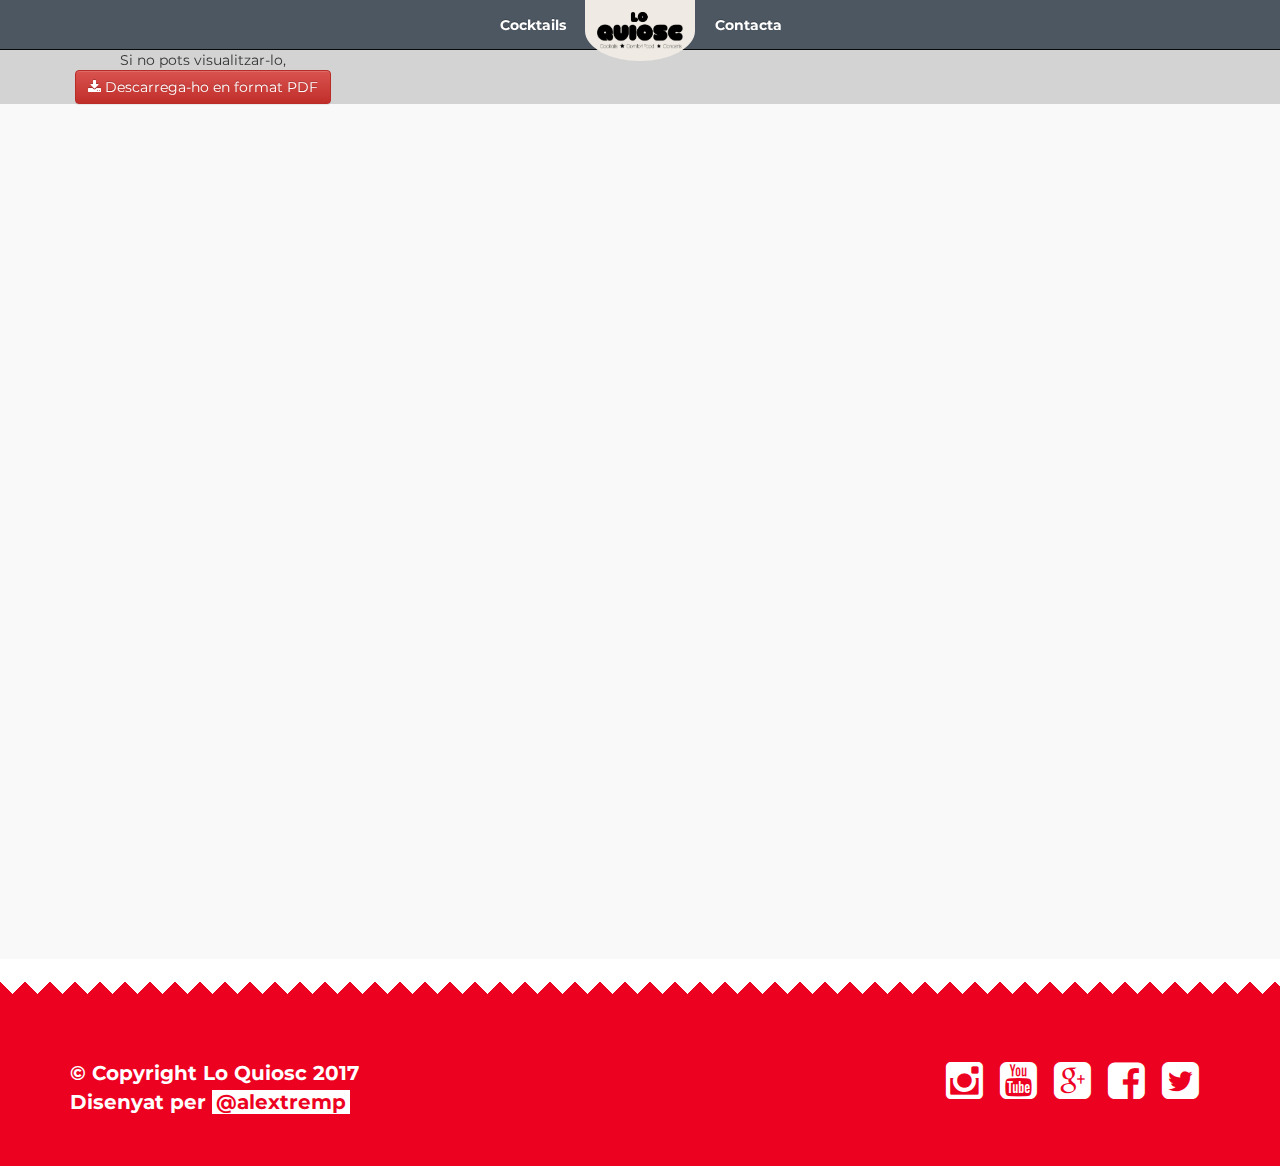
<file: carta.html>
<!DOCTYPE html>
<!--[if lt IE 7]>      <html class="no-js lt-ie9 lt-ie8 lt-ie7"> <![endif]-->
<!--[if IE 7]>         <html class="no-js lt-ie9 lt-ie8"> <![endif]-->
<!--[if IE 8]>         <html class="no-js lt-ie9"> <![endif]-->
<!--[if gt IE 8]><!-->
<html class="no-js"> <!--<![endif]-->
	<head>
		<title>Lo Quiosc - Carta</title>

		<!-- meta -->
		<meta charset="utf-8">
		<meta http-equiv="X-UA-Compatible" content="IE=edge,chrome=1">
		<meta name="viewport" content="width=device-width, initial-scale=1, minimum-scale=1, maximum-scale=1, user-scalable=no">
		<meta name="description" content="Cocktail - Comfort Food - Concerts">
		<meta name="keywords" content="concerts, música, gastronomia, pallars" />
		<meta name="author" content="alextrempcdr">
		<link rel="shortcut icon" href="favicon.png">
		<link rel="apple-touch-icon" href="apple-touch-icon.png">
		<link rel="apple-touch-icon" sizes="72x72" href="apple-touch-icon-72x72.png">
		<link rel="apple-touch-icon" sizes="114x114" href="apple-touch-icon-114x114.png">

		<!-- css -->
		<link rel="stylesheet" href="css/bootstrap.min.css">
		<link rel="stylesheet" href="css/bootstrap-theme.min.css">
		<link rel="stylesheet" href="css/font-awesome.min.css">
		<link rel="stylesheet" href="css/main.css">

		<!-- google font -->
		<link rel='stylesheet' href='https://fonts.googleapis.com/css?family=Kreon:300,400,700'>
		<link href="https://fonts.googleapis.com/css?family=Montserrat:400,700" rel="stylesheet">

		<!-- js -->
		<script src="js/vendor/modernizr-2.6.2-respond-1.1.0.min.js"></script>
	</head>
	<body data-spy="scroll" data-target="#navbar" data-offset="120" >
		<!--[if lt IE 7]>
			<p class="browsehappy">You are using an <strong>outdated</strong> browser. Please <a href="http://browsehappy.com/">upgrade your browser</a> to improve your experience.</p>
		<![endif]-->

		<div id="menu" class="navbar navbar-inverse navbar-fixed-top" role="navigation">
			<div class="container">
				<div class="navbar-header visible-xs">
					<button type="button" class="navbar-toggle" data-toggle="collapse" data-target=".navbar-collapse">
						<span class="sr-only">Toggle navigation</span>
						<span class="icon-bar"></span>
						<span class="icon-bar"></span>
						<span class="icon-bar"></span>
					</button>
					<a class="navbar-brand" href="index.html"><img src="img/web/logo-brand.png" alt="Lo Quiosc"></a>
				</div><!-- navbar-header -->
				<div id="navbar" class="navbar-collapse collapse">
					<div class="hidden-xs" id="logo"><a href="index.html">
							<img src="img/web/logo.png" alt="">
						</a></div>

					<ul class="nav navbar-nav navbar-right navbar-carta">

						<li><a href="cocktails.html">Cocktails</a></li>

						<li><a href="index.html#contacta">Contacta</a></li>

						<!--fix for scroll spy active menu element-->
						<li style="display:none;"><a href="index.html"></a></li>

					</ul>
				</div><!--/.navbar-collapse -->
			</div><!-- container -->
		</div><!-- menu -->

		<div id="download" class="light-wrapper" style="margin-top: 50px; background: lightgray;">
			<div class="row">
				<div class="col-sm-4" style="text-align: center;">
					Si no pots visualitzar-lo, <a class="btn btn-danger" href="img/web/carta/carta-loquiosc-2018-estiu.pdf" target="_blank"><i class="fa fa-download"></i> Descarrega-ho en format PDF</a>
				</div>
			</div>
		</div>
		<div id="carta" class="light-wrapper" style="margin-bottom: 50px;">
			<iframe id="carta-frame" src="http://docs.google.com/gview?url=http://www.loquiosc.com/img/web/carta/carta-loquiosc-2018-estiu.pdf&embedded=true" style="width:100%; min-height:300px;" frameborder="0"></iframe>
		</div>

		<footer id="footer" class="dark-wrapper">
			<section class="ss-style-top"></section>
			<div class="container inner">
				<div class="row">
					<div class="col-sm-6">
						&copy; Copyright Lo Quiosc 2017
						<br/>Disenyat per <a href="https://twitter.com/alextrempCDR" target="_blank"><span class="themeBy">@alextremp</span></a>
					</div>
					<div class="col-sm-6">
						<div class="social-bar">
							<a href="https://www.instagram.com/loquiosc/" class="fa fa-instagram tooltipped" title="" target="_blank"></a>
							<a href="https://www.youtube.com/channel/UCCyRPkKicWxciwv1wbnXggg" class="fa fa-youtube-square tooltipped" title="" target="_blank"></a>
							<a href="https://plus.google.com/108359702760513589170" class="fa fa-google-plus-square tooltipped" title="" target="_blank"></a>
							<a href="https://www.facebook.com/loquiosc" class="fa fa-facebook-square tooltipped" title="" target="_blank"></a>
							<a href="https://twitter.com/QUIOSCTALARN" class="fa fa-twitter-square tooltipped" title="" target="_blank"></a>
						</div>
					</div>
				</div>
			</div>
			<!-- /.container -->
		</footer>

		<script src="js/jquery-2.1.3.min.js"></script>
		<script src="js/jquery.actual.min.js"></script>
		<script src="js/jquery.scrollTo.min.js"></script>
		<script src="js/bootstrap.min.js"></script>
		<script type="text/javascript">
			(function () {
				jQuery(document).ready(function () {
					var windowHeight = jQuery(window).height();
					jQuery('#carta-frame').height(windowHeight - 50);
				});
			})();
		</script>
		<script>
			(function (i, s, o, g, r, a, m) {
				i['GoogleAnalyticsObject'] = r;
				i[r] = i[r] || function () {
					(i[r].q = i[r].q || []).push(arguments)
				}, i[r].l = 1 * new Date();
				a = s.createElement(o), m = s.getElementsByTagName(o)[0];
				a.async = 1;
				a.src = g;
				m.parentNode.insertBefore(a, m)
			})(window, document, 'script', 'https://www.google-analytics.com/analytics.js', 'ga');

			ga('create', 'UA-64195096-1', 'auto');
			ga('send', 'pageview');
		</script>
	</body>
</html>
</file>
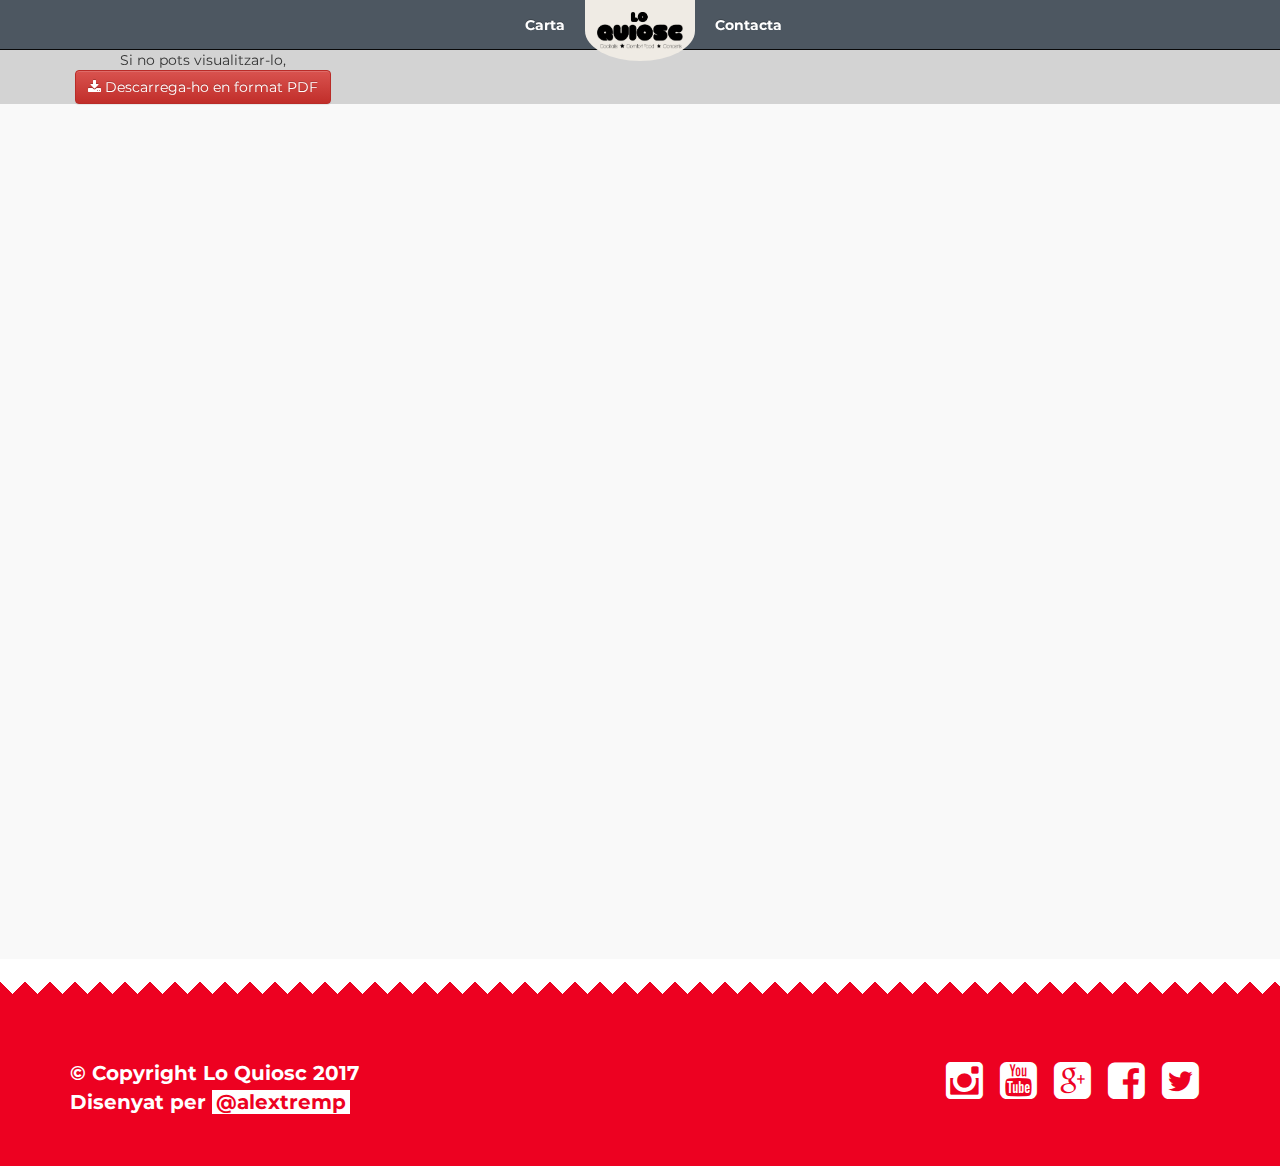
<file: cocktails.html>
<!DOCTYPE html>
<!--[if lt IE 7]>      <html class="no-js lt-ie9 lt-ie8 lt-ie7"> <![endif]-->
<!--[if IE 7]>         <html class="no-js lt-ie9 lt-ie8"> <![endif]-->
<!--[if IE 8]>         <html class="no-js lt-ie9"> <![endif]-->
<!--[if gt IE 8]><!-->
<html class="no-js"> <!--<![endif]-->
	<head>
		<title>Lo Quiosc - Cocktails</title>

		<!-- meta -->
		<meta charset="utf-8">
		<meta http-equiv="X-UA-Compatible" content="IE=edge,chrome=1">
		<meta name="viewport" content="width=device-width, initial-scale=1, minimum-scale=1, maximum-scale=1, user-scalable=no">
		<meta name="description" content="Cocktail - Comfort Food - Concerts">
		<meta name="keywords" content="concerts, música, gastronomia, pallars" />
		<meta name="author" content="alextrempcdr">
		<link rel="shortcut icon" href="favicon.png">
		<link rel="apple-touch-icon" href="apple-touch-icon.png">
		<link rel="apple-touch-icon" sizes="72x72" href="apple-touch-icon-72x72.png">
		<link rel="apple-touch-icon" sizes="114x114" href="apple-touch-icon-114x114.png">

		<!-- css -->
		<link rel="stylesheet" href="css/bootstrap.min.css">
		<link rel="stylesheet" href="css/bootstrap-theme.min.css">
		<link rel="stylesheet" href="css/font-awesome.min.css">
		<link rel="stylesheet" href="css/main.css">

		<!-- google font -->
		<link rel='stylesheet' href='https://fonts.googleapis.com/css?family=Kreon:300,400,700'>
		<link href="https://fonts.googleapis.com/css?family=Montserrat:400,700" rel="stylesheet">

		<!-- js -->
		<script src="js/vendor/modernizr-2.6.2-respond-1.1.0.min.js"></script>
	</head>
	<body data-spy="scroll" data-target="#navbar" data-offset="120" >
		<!--[if lt IE 7]>
			<p class="browsehappy">You are using an <strong>outdated</strong> browser. Please <a href="http://browsehappy.com/">upgrade your browser</a> to improve your experience.</p>
		<![endif]-->

		<div id="menu" class="navbar navbar-inverse navbar-fixed-top" role="navigation">
			<div class="container">
				<div class="navbar-header visible-xs">
					<button type="button" class="navbar-toggle" data-toggle="collapse" data-target=".navbar-collapse">
						<span class="sr-only">Toggle navigation</span>
						<span class="icon-bar"></span>
						<span class="icon-bar"></span>
						<span class="icon-bar"></span>
					</button>
					<a class="navbar-brand" href="index.html"><img src="img/web/logo-brand.png" alt="Lo Quiosc"></a>
				</div><!-- navbar-header -->
				<div id="navbar" class="navbar-collapse collapse">
					<div class="hidden-xs" id="logo"><a href="index.html">
							<img src="img/web/logo.png" alt="">
						</a></div>

					<ul class="nav navbar-nav navbar-right navbar-cocktails">

						<li><a href="index.html#carta">Carta</a></li>

						<li><a href="index.html#contacta">Contacta</a></li>

						<!--fix for scroll spy active menu element-->
						<li style="display:none;"><a href="index.html"></a></li>

					</ul>
				</div><!--/.navbar-collapse -->
			</div><!-- container -->
		</div><!-- menu -->

		<div id="download" class="light-wrapper" style="margin-top: 50px; background: lightgray;">
			<div class="row">
				<div class="col-sm-4" style="text-align: center;">
					Si no pots visualitzar-lo, <a class="btn btn-danger" href="img/web/cocktails/cocktails-loquiosc-tardor-2017.pdf" target="_blank"><i class="fa fa-download"></i> Descarrega-ho en format PDF</a>
				</div>
			</div>
		</div>
		<div id="cocktails" class="light-wrapper" style="margin-bottom: 50px;">
			<iframe id="cocktails-frame" src="http://docs.google.com/gview?url=http://www.loquiosc.com/img/web/cocktails/cocktails-loquiosc-tardor-2017.pdf&embedded=true" style="width:100%; min-height:300px;" frameborder="0"></iframe>
		</div>

		<footer id="footer" class="dark-wrapper">
			<section class="ss-style-top"></section>
			<div class="container inner">
				<div class="row">
					<div class="col-sm-6">
						&copy; Copyright Lo Quiosc 2017
						<br/>Disenyat per <a href="https://twitter.com/alextrempCDR" target="_blank"><span class="themeBy">@alextremp</span></a>
					</div>
					<div class="col-sm-6">
						<div class="social-bar">
							<a href="https://www.instagram.com/loquiosc/" class="fa fa-instagram tooltipped" title="" target="_blank"></a>
							<a href="https://www.youtube.com/channel/UCCyRPkKicWxciwv1wbnXggg" class="fa fa-youtube-square tooltipped" title="" target="_blank"></a>
							<a href="https://plus.google.com/108359702760513589170" class="fa fa-google-plus-square tooltipped" title="" target="_blank"></a>
							<a href="https://www.facebook.com/loquiosc" class="fa fa-facebook-square tooltipped" title="" target="_blank"></a>
							<a href="https://twitter.com/QUIOSCTALARN" class="fa fa-twitter-square tooltipped" title="" target="_blank"></a>
						</div>
					</div>
				</div>
			</div>
			<!-- /.container -->
		</footer>

		<script src="js/jquery-2.1.3.min.js"></script>
		<script src="js/jquery.actual.min.js"></script>
		<script src="js/jquery.scrollTo.min.js"></script>
		<script src="js/bootstrap.min.js"></script>
		<script type="text/javascript">
			(function () {
				jQuery(document).ready(function () {
					var windowHeight = jQuery(window).height();
					jQuery('#cocktails-frame').height(windowHeight - 50);
				});
			})();
		</script>
		<script>
			(function (i, s, o, g, r, a, m) {
				i['GoogleAnalyticsObject'] = r;
				i[r] = i[r] || function () {
					(i[r].q = i[r].q || []).push(arguments)
				}, i[r].l = 1 * new Date();
				a = s.createElement(o), m = s.getElementsByTagName(o)[0];
				a.async = 1;
				a.src = g;
				m.parentNode.insertBefore(a, m)
			})(window, document, 'script', 'https://www.google-analytics.com/analytics.js', 'ga');

			ga('create', 'UA-64195096-1', 'auto');
			ga('send', 'pageview');
		</script>
	</body>
</html>
</file>
<file: css/main.css>
/*  
Theme Name: MeatKing
Version:    1.14.20
Author:     ThemeWagon


TABLE OF CONTENTS
    01 - General and Typography
    02 - Header
    03 - Navigation
    04 - Services
    05 - Parallax
    06 - Food menu
    07 - Special offers
    08 - Reservation
    09 - Chefs
    10 - Footer
    11 - Responsive styles
*/


/* ==========================================================================
    01. General and Typography 
========================================================================== */
body {
    font-family:'Montserrat',sans-serif;
    -webkit-font-smoothing:antialiased;
    -webkit-text-size-adjust:100%;
}
img {
    max-height:100%;
    max-width:100%;
}
section {
    position:relative;
    padding:0;
    background:#F0A830;
    color:#FFF;
    text-align:center;
}
section::before,section::after {
    position:absolute;
    content: '';
}

/* Separators Styles */
.ss-style-top::before {
    left:0;
    width:100%;
    height:30px;
    -webkit-background-size:25px 100%;
    -moz-background-size:25px 100%;
    -o-background-size:25px 100%;
    background-size:25px 100%;
    top:0;
    background-image:linear-gradient(315deg,#FFF 50%,transparent 50%),linear-gradient(45deg,#FFF 50%,transparent 50%);
    margin-top:-30px;
    z-index:100;
}
.ss-style-bottom::before {
    left:0;
    width:100%;
    height:30px;
    -webkit-background-size:25px 100%;
    -moz-background-size:25px 100%;
    -o-background-size:25px 100%;
    background-size:25px 100%;
    top:0;
    background-image:linear-gradient(583deg,#FFF 50%,transparent 50%),linear-gradient(136deg,#FFF 50%,transparent 50%);
    margin-top:0px;
    z-index: 100;
}
.col-max {
	padding-left: 0px !important;
	padding-right: 0px !important;
}
.deco-none {
    color: inherit;
    text-decoration: inherit;
}
.deco-none:link {
    color: inherit;
    text-decoration: inherit;
}
.deco-none:hover {
    color: inherit;
    text-decoration: inherit;
}
.bg-menu:hover {
    background-color: #0079C1;
    color: #FFFFFF;
}
.clickable {
    cursor: pointer;
}

/* ==========================================================================
    02. Header 
========================================================================== */
#header {
    background-image:url(../img/web/principal/background-top.jpg);
    -webkit-background-size:/*@@prefixmycss->No equivalent*/;
    -moz-background-size:cover;
    -o-background-size:/*@@prefixmycss->No equivalent*/;
    background-size:cover;
    background-position:center center;
    background-attachment:fixed;
    background-repeat:no-repeat;
    position:relative;
}
.bg-overlay {
    position:absolute;
    top:0;
    left:0;
    right:0;
    bottom:0;
    background:rgba(44,33,5,0.2);
    z-index:0;
}
#header .center {
    position:relative;
    z-index:1;
    color:white;
}
#header .bottom {
    color:white;
}
#header .center .slogan {
    font-size:26px;
    text-transform:uppercase;
}
#header .banner h1 {
    font-size:100px;
    color:white;
    text-transform:uppercase;
    font-weight:bold;
    display:inline-block;
    background:#ed0121;
    padding:0px 18px;
}
#header .subtitle h4 {
    display:inline-block;
    background:white;
    color:#ed0121;
    font-size:38px;
    padding:0px 15px;
}
#header .bottom {
    text-align:center;
    width:100%;
    position:absolute;
    bottom:30px;
}
#header .bottom a {
    font-size:36px;
    color:whitesmoke;
    position:relative;
    top:-5px;
}

/* ==========================================================================
    03. Navigation 
========================================================================== */
#menu {
    background:rgba(33,45,57,0.8);
    margin-bottom:0;
}
.navbar-brand h2 {
    margin-top:0;
    font-weight:bold;
    color:white;
}
.navbar-brand {
    padding-top:8px;
    padding-bottom:0;
}
.navbar-inverse .navbar-nav>li>a {
    -webkit-transition:all 0.4s;
    -moz-transition:all 0.4s;
    -o-transition:all 0.4s;
    transition:all 0.4s;
    color:white;
    font-weight:bold;
}
.navbar-inverse .navbar-nav>li>a:hover,.navbar-inverse .navbar-nav>.active>a {
    background:#ed0121;
    color:white;
    text-shadow:none;
}


/* ==========================================================================
    04. Services 
========================================================================== */
.light-wrapper {
    background:#f9f9f9;
}
.inner {
    padding-top:50px;
    padding-bottom:50px;
}
.section-title {
    font-size:36px;
    line-height:40px;
    text-transform:uppercase;
    margin-bottom:15px;
    font-weight:600;
}
.section-subtitle {
    font-size:22px;
    line-height:32px;
	text-transform:uppercase;
    margin-bottom:15px;
	font-weight:600;
}
.main.lead {
    margin-bottom:80px;
}
.lead {
    font-size:17px;
    line-height:24px;
    font-weight:normal;
    text-transform:uppercase;
    margin-bottom:15px;
    color:#2e2e2e;
    position:relative;
}
.lead:after {
    position:absolute;
    content:' ';
    background:#ed0121;
    width:80px;
    height:3px;
    bottom:-22px;
    left:50%;
    margin-left:-40px;
}
.prelead {
    font-size:17px;
    line-height:24px;
    font-weight:normal;
    text-transform:uppercase;
    margin-bottom:60px;
    color:#fff;
    position:relative;
}
.prelead:before {
    position:absolute;
    content:' ';
    background:#ed0121;
    width:80px;
    height:3px;
    bottom:-40px;
    left:50%;
    margin-left:-40px;
}
.agenda .col-wrapper {
    padding:3px 10px;
    background-color: white;
    -moz-border-radius: 25px;
    border-radius: 25px;
    margin-bottom: 20px;
}
.agenda .icon-wrapper {
    position:relative;
    height:80px;
    margin-top: 40px;
}
.agenda-cartell {
    text-align: center;
}
.agenda-tme .icon-wrapper {
    position:relative;
    height:100px;
    margin-top: 20px;
}
.agenda-tme .info-row {
    min-height: 250px;
}
.agenda-tme .col-wrapper {
    min-height: 310px;
    background-color: #66908f;
}
.agenda-tme h3 {
    font-size:22px;
}

/* ==========================================================================
    05. parallax 
========================================================================== */
.parallax {
    background-position: center;
    background-repeat: no-repeat;
    background-attachment: fixed;
    background-origin: initial;
    background-clip: initial;
    background-color: initial;
    -webkit-background-size:/*@@prefixmycss->No equivalent*/;
    -moz-background-size:cover;
    -o-background-size:/*@@prefixmycss->No equivalent*/;
    background-size:cover;
    position:relative;
    color:#FFF;
}
.parallax .inner {
    padding-top:70px;
    padding-bottom:70px;
}
.parallax.parallax-tme1 {
    background-image:url(../img/web/parallax/p-pont.jpg);
}
.parallax.parallax-tme2 {
    background-image:url(../img/web/parallax/p-brindis.jpg);
}
.parallax.parallax-tme3 {
    background-image:url(../img/web/parallax/p-panta.jpg);
}
.parallax.parallax-tme4 {
    background-image:url(../img/web/parallax/p-dj.jpg);
}
.bm10 {
    margin-bottom:10px !important;
}
.mt10 {
    margin-top:10px !important;
}
.mt20 {
    margin-top:20px !important;
}
.mt50 {
    margin-top:50px !important;
}
.mt75 {
    margin-top:75px !important;
}
.p-highlight {
	margin-top: 20px;
    margin-bottom: 20px;
    font-size: larger;
    font-weight: 600;
}
.facts h4 {
    font-size:40px;
    margin-bottom:20px;
}
.parallax h1,.parallax h2,.parallax h3,.parallax h4,.parallax h5,.parallax h6 {
    color:#fff;
}
.facts p {
    font-size:16px;
    text-transform:uppercase;
    margin:0;
}
.agenda .icon-wrapper i {
    font-size:70px;
}
.facts i {
    font-size: 70px;
}

/* ==========================================================================
    06. Food menu 
========================================================================== */
.menu-items {
    text-align:center;
    margin:0 auto;
}
.menu-titles h1 {
    text-shadow:none;
    color:#ed0121;
    text-align:center;
    margin:0 auto;
    padding-top:30px;
    padding-bottom:15px;
}
#food-menu ul {
    margin:0;
    padding:0;
    list-style:none;
}
.menu-images img {
    -webkit-border-radius:10px;
    -moz-border-radius:10px;
    border-radius:10px;
    border:5px solid #dadada;
    display:block;
    margin:auto;
    margin-top: 40px;
}


/* ==========================================================================
    07. Special offers 
========================================================================== */
.hot-tag {
    position:absolute;
    bottom:0;
    right:0;
    z-index:15;
    display:inline-block;
    width:80px;
    height:80px;
    line-height:90px;
    text-align:center;
    font-weight:700;
    color:#fff;
    -webkit-border-radius:100px;
    -moz-border-radius:100px;
    border-radius:100px;
}
.br-red {
    background-color:#ed0121 !important;
}
.br-lblue {
    background-color:#32c8de !important;
}
.br-green {
    background-color:#51d466 !important;
}
.pricing {
    border-top:1px solid #f1f1f1;
}
.pricing .pricing-item {
    position:relative;
    margin-top:40px;
    margin-bottom:10px;
}
.pricing .pricing-item img {
    max-width:250px;
    float:left;
}
.pricing-item-details a,.pricing-item-details p,.pricing .lead {
    color:white;
    font-weight:bold;
}
.pricing .pricing-item .pricing-item-details {
    margin-left:265px;
}
.pricing .pricing-item .pricing-item-details h3 {
    margin-top:0;
    margin-bottom:8px;
    font-size:22px;
}
.pricing .pricing-item .pricing-item-details p {
}
.pricing .pricing-item .pricing-item-details a.btn {
    margin-top:10px;
}
.pricing .pricing-item .pricing-item-details a.view-link {
    display:inline-block;
    margin-top:7px;
    font-size:12px;
    border-bottom:1px dotted #aeaeae;
}
.pricing .pricing-item .hot-tag {
    top:0;
    left:0;
    margin-top:-15px;
    margin-left:-15px;
    width:55px;
    height:55px;
    line-height:50px;
    font-size:23px;
    font-weight:700;
    border: 4px solid white;
}
.pricing-buttons {
	text-align: right;
}
.pricing-buttons .btn-danger {
	font-weight:bold;
}

.btn-primary {
    font-weight:bold;
}


/* ==========================================================================
    08. Reservation 
========================================================================== */
.form-group {
    margin-bottom:24px;
}
.form-control[disabled],.form-control[readonly],fieldset[disabled] .form-control {
    cursor:not-allowed;
    background-color: transparent;
}
.form-control {
    height:38px;
    font-size:14px;
    vertical-align:middle;
    background-color:transparent;
    -webkit-border-radius:2px;
    -webkit-border-radius:2px;
    -moz-border-radius:2px;
    border-radius:2px;
    -webkit-box-shadow:none !important;
    -moz-box-shadow:none !important;
    box-shadow:none !important;
    -webkit-transition:none !important;
    -moz-transition:none !important;
    -o-transition:none !important;
    transition:none !important;
}

.form p {
    margin: 10px 0 30px 0;
}
.form-info {
	margin-bottom: 40px;
}
.form-info p {
	font-weight: bold;
	margin: 10px 0 10px 0;
}
.cv-info {
    font-weight: 100;
    font-size: small;
}

/* ==========================================================================
    09. Carta
========================================================================== */
.carta {

}

.carta-item {
    text-align: left;
    margin-top: 20px;
    margin-bottom: 40px;
}

.carta-title {
    padding-top: 20px;
    padding-bottom: 10px;
}

.carta-line {
    font-size: 85%;
    margin-left: 20px;
}
.carta-line::before {
    content: "· ";
}

.carta-foot {
    font-style: italic;
}
/* ==========================================================================
    10. Footer 
========================================================================== */
.dark-wrapper {
    background:#ed0121;
    color:white;
    font-size:20px;
    font-weight:bold;
}
.dark-wrapper .ss-style-top::before {
    background-image:linear-gradient(315deg,#ed0121 50%,transparent 50%),linear-gradient(45deg,#ed0121 50%,transparent 50%);
}
.carta-wrapper {
    background:#c06e6e;
}
.social-bar {
    width:100%;
    text-align:right;
}
.social-bar a {
    display:inline-block;
    margin-right:11px;
    font-size:2.15em;
    text-decoration:none;
    color:#fff;
    opacity:1;
    filter:alpha(opacity=100);
    -webkit-transition:opacity 350ms ease;
    -moz-transition:opacity 350ms ease;
    -o-transition:opacity 350ms ease;
    transition:opacity 350ms ease;
}
.social-bar a:hover {
    opacity:0.5;
    filter: alpha(opacity=50);
}

.themeBy{
    color: #ed0121;
    background: white;
	padding-left: 4px;
	padding-right: 4px;
}

.tme {
    font-size: 120%;
}

/* ==========================================================================
    11. Responsive styles 
========================================================================== */

@media (max-width: 991px){
    .pricing .pricing-item .pricing-item-details {
        margin-left: 0;
    }

    .pricing .pricing-item a img {
        float: none;
        margin-bottom: 30px;
    }
}

@media (min-width:768px) {
	#navbar {
		margin-left: -15px;
		margin-right: -15px;
	}
    .navbar-nav {
        float:none !important;
        width:100%;
        text-align:center;
        margin-left:9px;
    }
    .navbar-nav>li {
        display:inline-block;
		position:fixed;
    }
	.navbar-index>li:nth-child(1) {
		left: calc(50% - 320px);
	}
	.navbar-index>li:nth-child(2) {
		left: calc(50% - 228px);
	}
	.navbar-index>li:nth-child(3) {
		left: calc(50% - 155px);
	}
	.navbar-index>li:nth-child(4) {
		left: calc(50% + 60px);
	}
	.navbar-index>li:nth-child(5) {
		left: calc(50% + 160px);
	}
	.navbar-carta>li:nth-child(1) {
		left: calc(50% - 155px);
	}
	.navbar-carta>li:nth-child(2) {
		left: calc(50% + 60px);
	}
	.navbar-cocktails>li:nth-child(1) {
		left: calc(50% - 130px);
	}
	.navbar-cocktails>li:nth-child(2) {
		left: calc(50% + 60px);
	}
    #logo {
        position:absolute;
        display:block !important;
        width:110px;
        left:50%;
        margin-left:-55px;
        background:#efebe4;
        -webkit-border-radius:0 0 100% 100%;
        -moz-border-radius:0 0 100% 100%;
        border-radius:0 0 100% 100%;
        padding: 12px;
    }
	.pricing-buttons {
		margin-top: 40px;
	}
	.sbr {
		display: none;
	}
    .center70 {
        max-width: 70%;
        /* text-align: center; */
        margin-left: auto;
        margin-right: auto;
    }
}

@media (max-width:767px) {
    #header .banner h1 {
        font-size:40px;
    }
    #header .subtitle h4 {
        font-size: 18px;
    }
    .social-bar {
        text-align: left;
        margin-top: 30px;
    }
	.navbar-nav>li {
		text-align: right;
	}
	.btn-abonament {
		margin-bottom: 10px;
	}
	.form-contacta {
		margin-bottom: 70px;
	}
}

@media (max-width:360px) {
	#header .subtitle h4 {
        font-size: 16px;
    }
}
</file>
